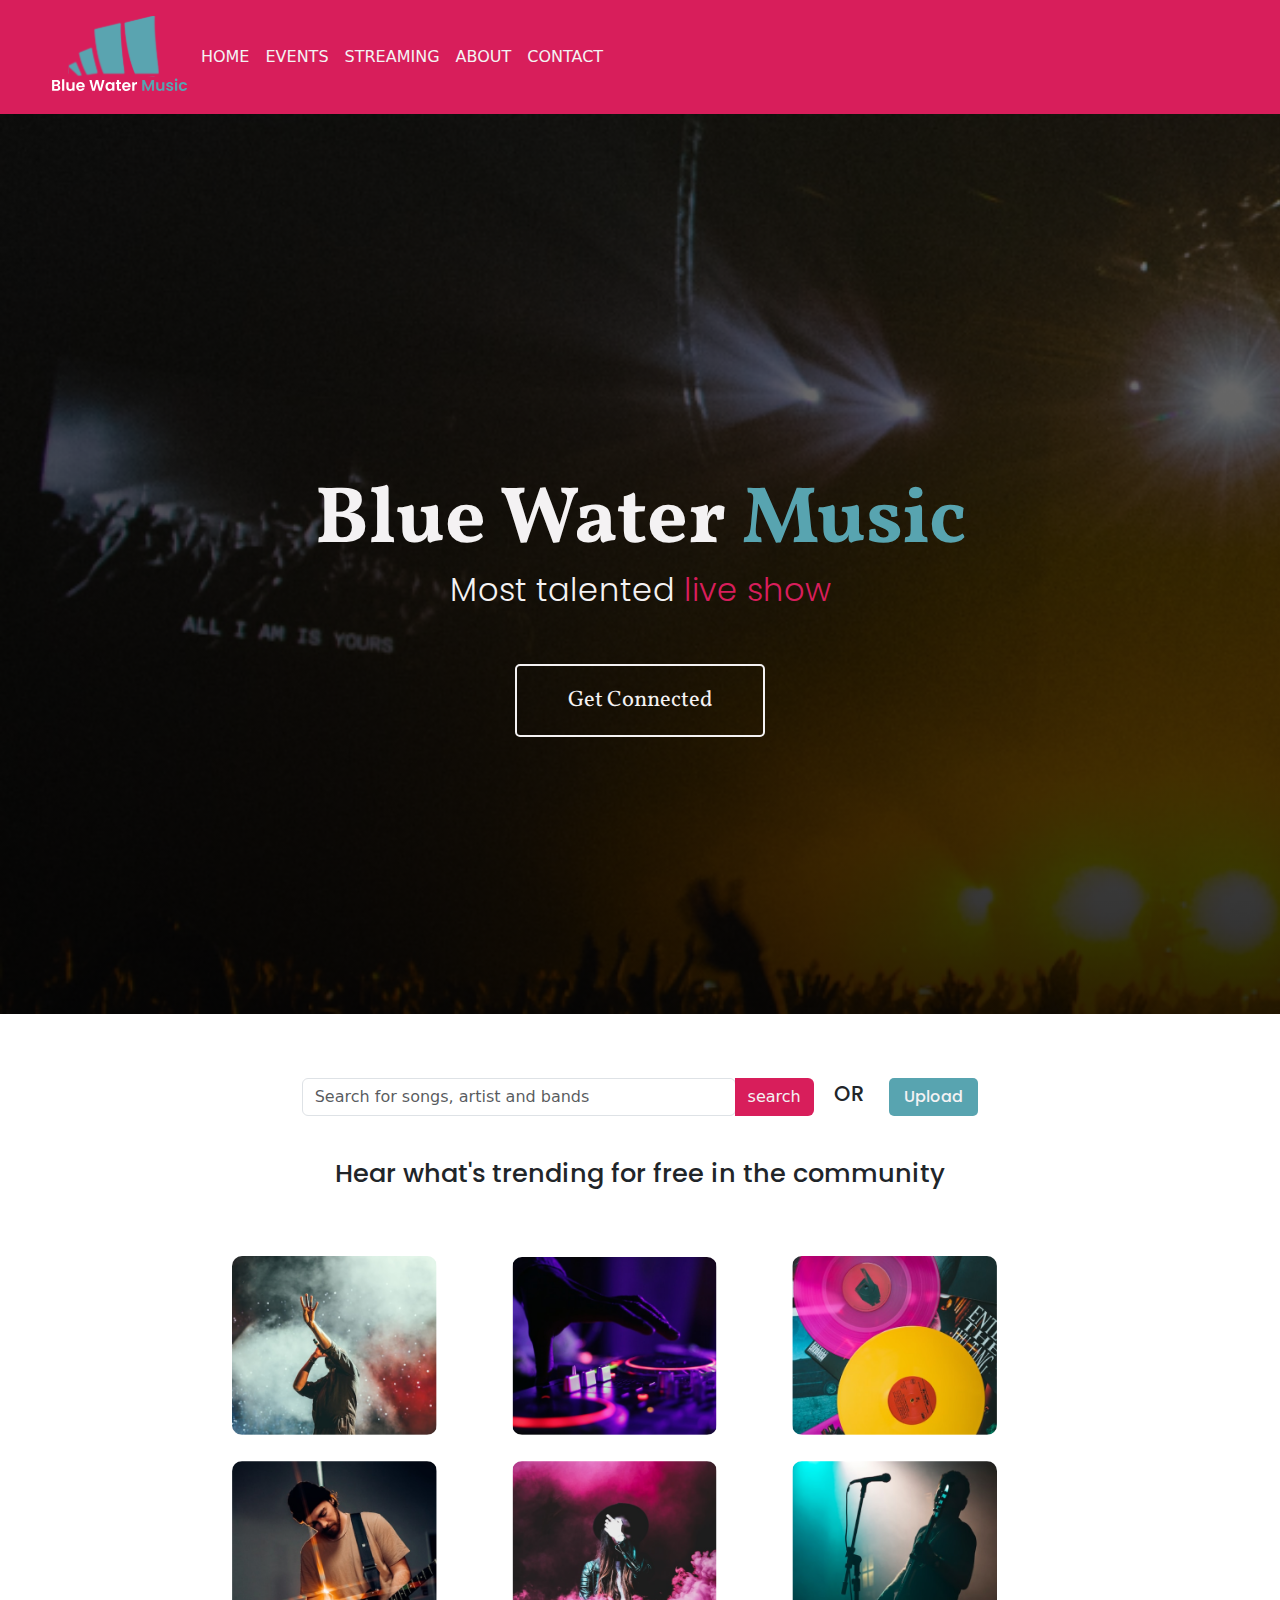
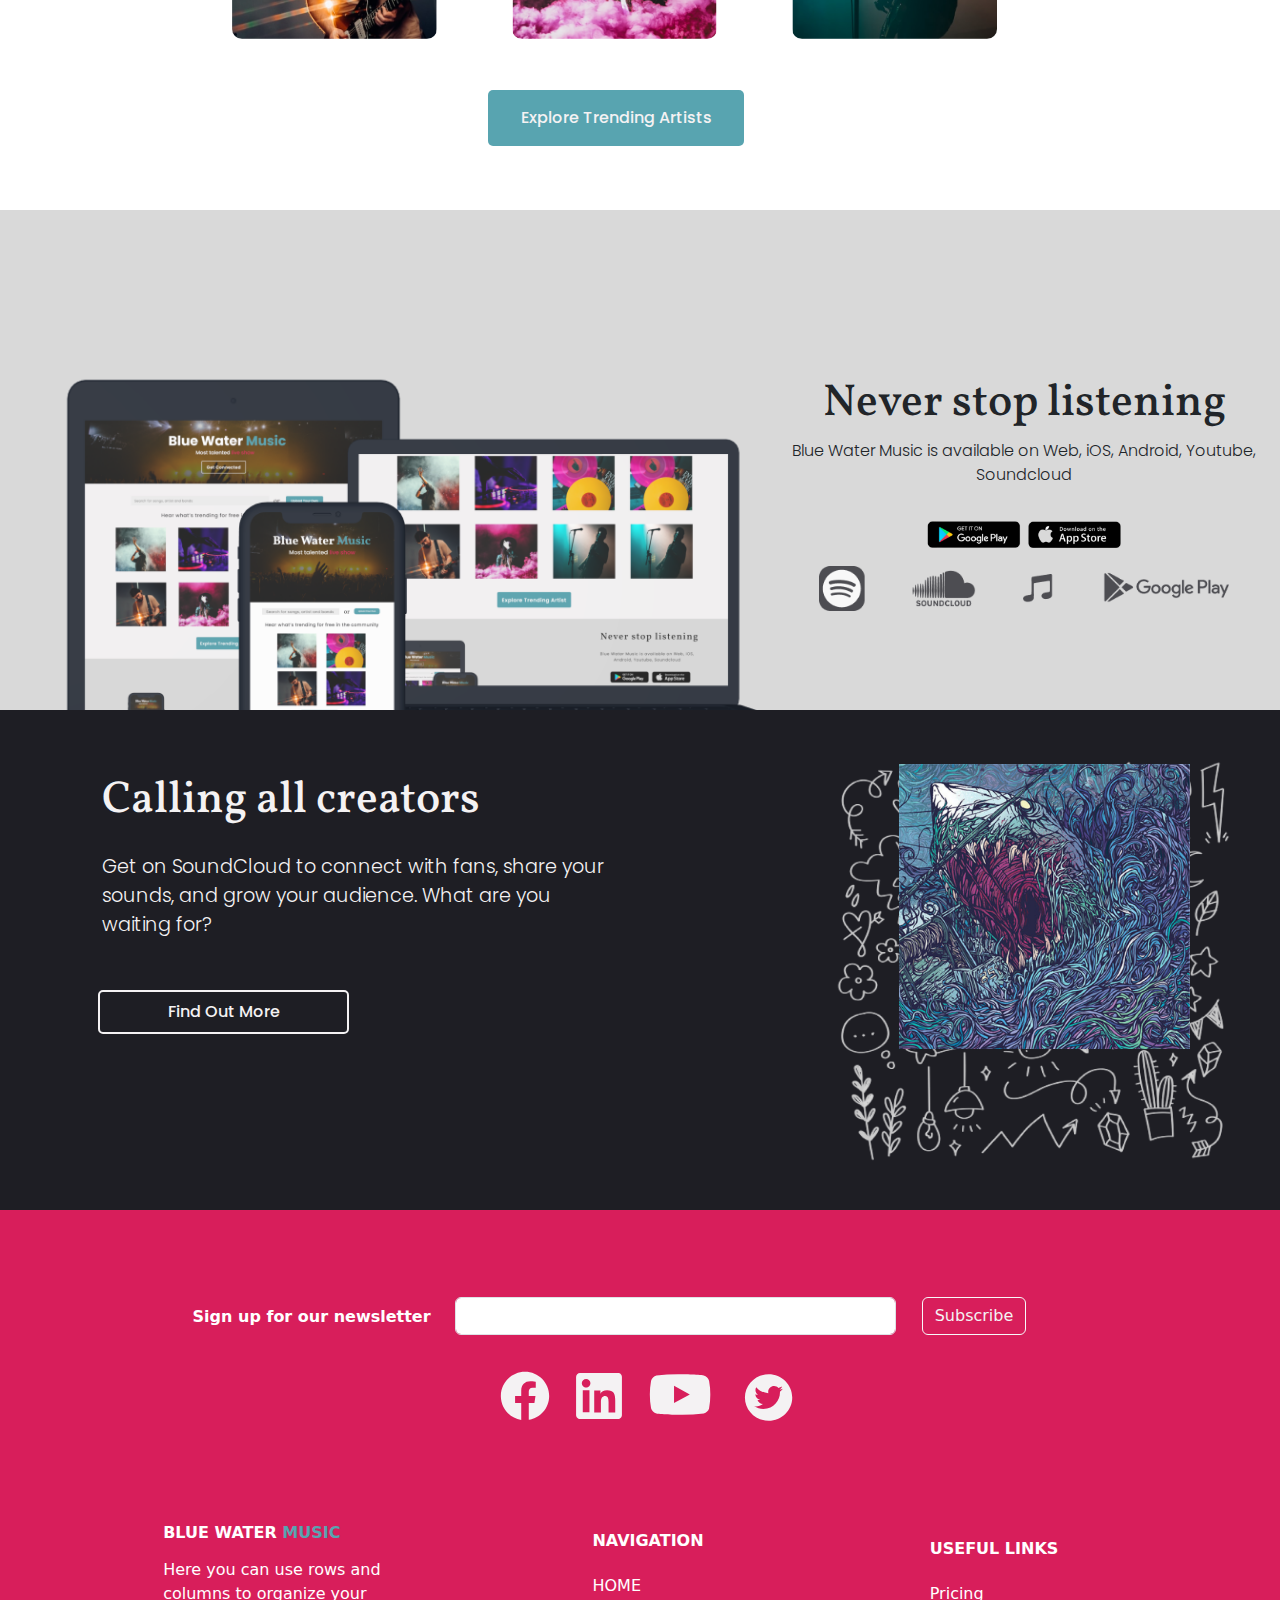
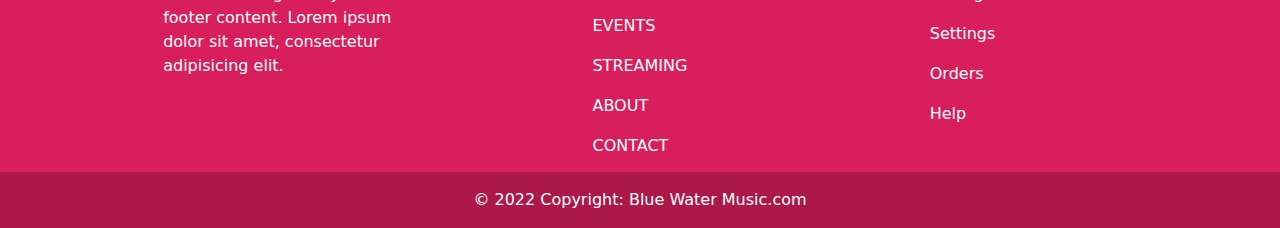
<file: index.html>
<!DOCTYPE html>
<html lang="en">
<head>
    <meta charset="UTF-8">
    <meta http-equiv="X-UA-Compatible" content="IE=edge">
    <meta name="viewport" content="width=device-width, initial-scale=1.0">
    <meta name="Description" content="Welcome to the Blue Water Music, we are an agency that helps artist/bands to be featured under our infamous brand.">
    <title>Blue Water Music</title>
    <link rel="icon" type="image/x-icon" href="/Images/logo-icon.svg">
    <!-- Music credited  
        <a href="https://pixabay.com/users/playsound-24686998/?utm_source=link-attribution&amp;utm_medium=referral&amp;utm_campaign=music&amp;utm_content=121294">Playsound</a> from <a href="https://pixabay.com//?utm_source=link-attribution&amp;utm_medium=referral&amp;utm_campaign=music&amp;utm_content=121294">Pixabay</a>
     -->


    <!-- Bootstrap CDN -->
        <link rel="stylesheet" href=" https://cdn.jsdelivr.net/npm/bootstrap@5.2.2/dist/css/bootstrap.min.css">  
        <script src="https://cdn.jsdelivr.net/npm/bootstrap@5.2.2/dist/js/bootstrap.bundle.min.js"></script>  

     <!-- Bootstrap Icons CDN -->
        <link rel="stylesheet" href="https://cdn.jsdelivr.net/npm/bootstrap-icons@1.9.1/font/bootstrap-icons.css">



    <!-- Google fonts -->
        <link rel="preconnect" href="https://fonts.googleapis.com"> 
        <link rel="preconnect" href="https://fonts.gstatic.com" crossorigin> 
        <link href="https://fonts.googleapis.com/css2?family=Poppins:ital,wght@0,200;0,300;0,500;0,600;1,700&display=swap" rel="stylesheet">

        <link rel="preconnect" href="https://fonts.googleapis.com"> 
        <link rel="preconnect" href="https://fonts.gstatic.com" crossorigin> 
        <link href="https://fonts.googleapis.com/css2?family=Vollkorn:wght@400;500;700&display=swap" rel="stylesheet">

    <!-- Style sheet for individual pages -->
        <link rel="stylesheet" href="css/home.css">

        <!-- Main stlye sheet (Nav, hero and footer) -->
        <link rel="stylesheet" href="css/style.css">
</head>
<body>

 <!-- Navbar -->

    <nav class="navbar navbar-expand-lg py-3">
        <div class="container">

          <div class="logo-contain">
            <a class="logo" href="index.html"><img src="images/logo-final.svg" alt="Blue Water Music Logo"></a>
          </div>
  
          <button
            class="navbar-toggler"
            type="button"
            data-bs-toggle="collapse"
            data-bs-target="#navmenu"
          >
            <span class="navbar-toggler-icon"></span>
          </button>
  
          <div class="collapse navbar-collapse" id="navmenu">
            <ul class="navbar-nav ms-auto">
              <li class="nav-item">
                <a href="index.html" class="nav-link">HOME</a>
              </li>
              <li class="nav-item">
                <a href="events.html" class="nav-link">EVENTS</a>
              </li>
              <li class="nav-item">
                <a href="stream.html" class="nav-link">STREAMING</a>
              </li>
              <li class="nav-item">
                <a href="about.html" class="nav-link">ABOUT</a>
              </li>
              <li class="nav-item">
                <a href="contact.html" class="nav-link">CONTACT</a>
              </li>
            </ul>
          </div>
        </div>
      </nav>

<!-- Hero section -->
      <section class="hero">
        <div class="hero-inner">
            <h1>Blue Water <span>Music</span></h1>
            <p>Most talented <span>live show</span></p>
                <a href="#" class="tour-btn">Get Connected</a>
        </div>
      </section>

 <!-- Search bar -->
      <div class="create">
        <div class="input-group">
            <input type="search" class="form-control rounded" placeholder="Search for songs, artist and bands" aria-label="Search">
            <button type="button" class="btn btn-outline">search</button>
          </div>

          <div>
            <p class="or">OR</p>
          </div>

          <button>Upload</button>
      </div>

      
        <div>
        <p class="sub"> Hear what's trending for free in the community </p>
      </div>

 <!-- example albums display -->

    <div class="grid-container">

        <img class="startOrStopImg" src="images/band1.png" alt="Play Button">
        <audio id="audio" src="media/dance-with-somebody.mp3">
        </audio>

        <img class="startOrStopImg" src="images/band2.png" alt="Play Button">
        <audio id="audio1" src="media/reaubeau.mp3">
        </audio>

        <img class="startOrStopImg" src="images/band3.png" alt="Play Button">
        <audio id="audio2" src="media/marshmello-alone.mp3">
        </audio>

        <img class="startOrStopImg" src="images/band4.png" alt="Play Button">
        <audio id="audio3" src="media/eden-xo.mp3">
        </audio>

        <img class="startOrStopImg" src="images/band5.png" alt="Play Button">
        <audio id="audio4" src="media/astrid.mp3">
        </audio>

        <img class="startOrStopImg" src="images/band6.png" alt="Play Button">
        <audio id="audio5" src="media/acdc.mp3">
        </audio>


        <button class="veiwMore">Explore Trending Artists</button>
        
    </div>
 <!-- Social Section -->

    <div class="block">

        <div class="right">
            <img src="images/mockups.png" alt="mock-up display">
            
        </div> 

     <div class="left">
        <h3>Never stop listening</h3>
        <p>Blue Water Music is available on Web, iOS, Android, Youtube, Soundcloud</p>

        <img src="images/button1.png" alt="google play and ios app store" class="download-btn">
        <img src="images/button2.png" alt="google play and ios app store" class="music-icons">

        
     </div>
     
    </div>

    <!--  Social section dark  -->

    <div class="block1">

       <div class="left1">
        <h3>Calling all creators</h3>
        <p>Get on SoundCloud to connect with fans, share your <br> sounds, and grow your audience. What are you <br>waiting for?</p>

        <button class="info-btn">Find Out More</button>
       </div>

     <div class="right1">

        <img src="images/hand-drawn-abstract-scribble-doodle_6997-18831.png" alt="hand drawen artwork" class="artwork">

        <img src="images/gallows-belly-of-shark1.png" alt="shark artwork" class="shark-art">

     </div>
     
    </div>

  <!-- Footer -->

<footer class="footer text-center text-white">
  <!-- Grid container -->
  <div class="container p-4 pb-0">
    <!-- Section: Form -->
  
      <form action="form">
        <!--Grid row-->
        <div class="row d-flex justify-content-center">
          <!--Grid column-->
          <div class="col-auto mt-4">
            <p class="pt-2">
              <strong>Sign up for our newsletter</strong>
            </p>
          </div>
          <!--Grid column-->

          <!--Grid column-->
          <div class="col-md-5 col-12 mt-4">
            <!-- Email input -->
            <div class="form-outline form-white mb-4">
              <input type="email" id="form5Example29" class="form-control">
            </div>
          </div>
          <!--Grid column-->

          <!--Grid column-->
          <div class="col-auto mt-4">
            <!-- Submit button -->
            <button type="submit" class="btn btn-outline-light mb-4">
              Subscribe
            </button>
          </div>
          <!--Grid column-->
        </div>
        <!--Grid row-->
      </form>
    
    <!-- Section: Form -->
  </div>
  <!-- Grid container -->

  <!-- social links -->
<div class="social-links">
  <img src="images/bxl_facebook-circle.svg" alt="facebook page">
  <img src="images/linkedin-box-fill.svg" alt="linkendin account">
  <img src="images/twitter-circle-filled.svg" alt="twiiter account">
  <img src="images/youtube-fill.svg" alt="youtbe account">
</div>

<!-- social links -->
   <!-- Section: Links  -->

<div class="container text-center text-md-start mt-5">
<!-- Grid row -->
<div class="row mt-3">
  <!-- Grid column -->
  <div class="col-md-3 col-lg-4 col-xl-3 mx-auto mb-4">
    <!-- Content -->
    <h6 class="text-uppercase fw-bold mb-3">
      Blue Water <span style="color: #58A4B0">Music</span>
    </h6>
    <p>
      Here you can use rows and columns to organize your footer content. Lorem ipsum
      dolor sit amet, consectetur adipisicing elit.
    </p>
  </div>
  <!-- Grid column -->

  <!-- Grid column -->
  <div class="col-md-2 col-lg-2 col-xl-2 mx-auto mt-2 pb-2">
    <!-- Links -->
    <h6 class="text-uppercase fw-bold mb-4">
      Navigation
    </h6>
    <p>
      <a href="index.html" class="text-reset text-decoration-none">HOME</a>
    </p>
    <p>
      <a href="events.html" class="text-reset text-decoration-none">EVENTS</a>
    </p>
    <p>
      <a href="stream.html" class="text-reset text-decoration-none">STREAMING</a>
    </p>
    <p>
      <a href="about.html" class="text-reset text-decoration-none">ABOUT</a>
    </p>
    <p>
      <a href="contact.html" class="text-reset text-decoration-none">CONTACT</a>
    </p>
  </div>
  <!-- Grid column -->

  <!-- Grid column -->
  <div class="col-md-3 col-lg-2 col-xl-2 mx-auto mt-2 pt-2 mb-5">
    <!-- Links -->
    <h6 class="text-uppercase fw-bold mb-4">
      Useful links
    </h6>
    <p>
      <a href="#!" class="text-reset text-decoration-none">Pricing</a>
    </p>
    <p>
      <a href="#!" class="text-reset text-decoration-none">Settings</a>
    </p>
    <p>
      <a href="#!" class="text-reset text-decoration-none">Orders</a>
    </p>
    <p>
      <a href="#!" class="text-reset text-decoration-none">Help</a>
    </p>
  </div>
  <!-- Grid column -->

</div>
<!-- Grid row -->
</div>
<!-- Section: Links  -->

  <!-- Copyright -->
  <div class="text-center p-3" style="background-color: rgba(0, 0, 0, 0.2);">
    © 2022 Copyright:
    <a class="text-white" href=" ">Blue Water Music.com</a>
  </div>
  <!-- Copyright -->
</footer>
  
    
 <script src= "script.js"></script>
</body>
</html>
</file>
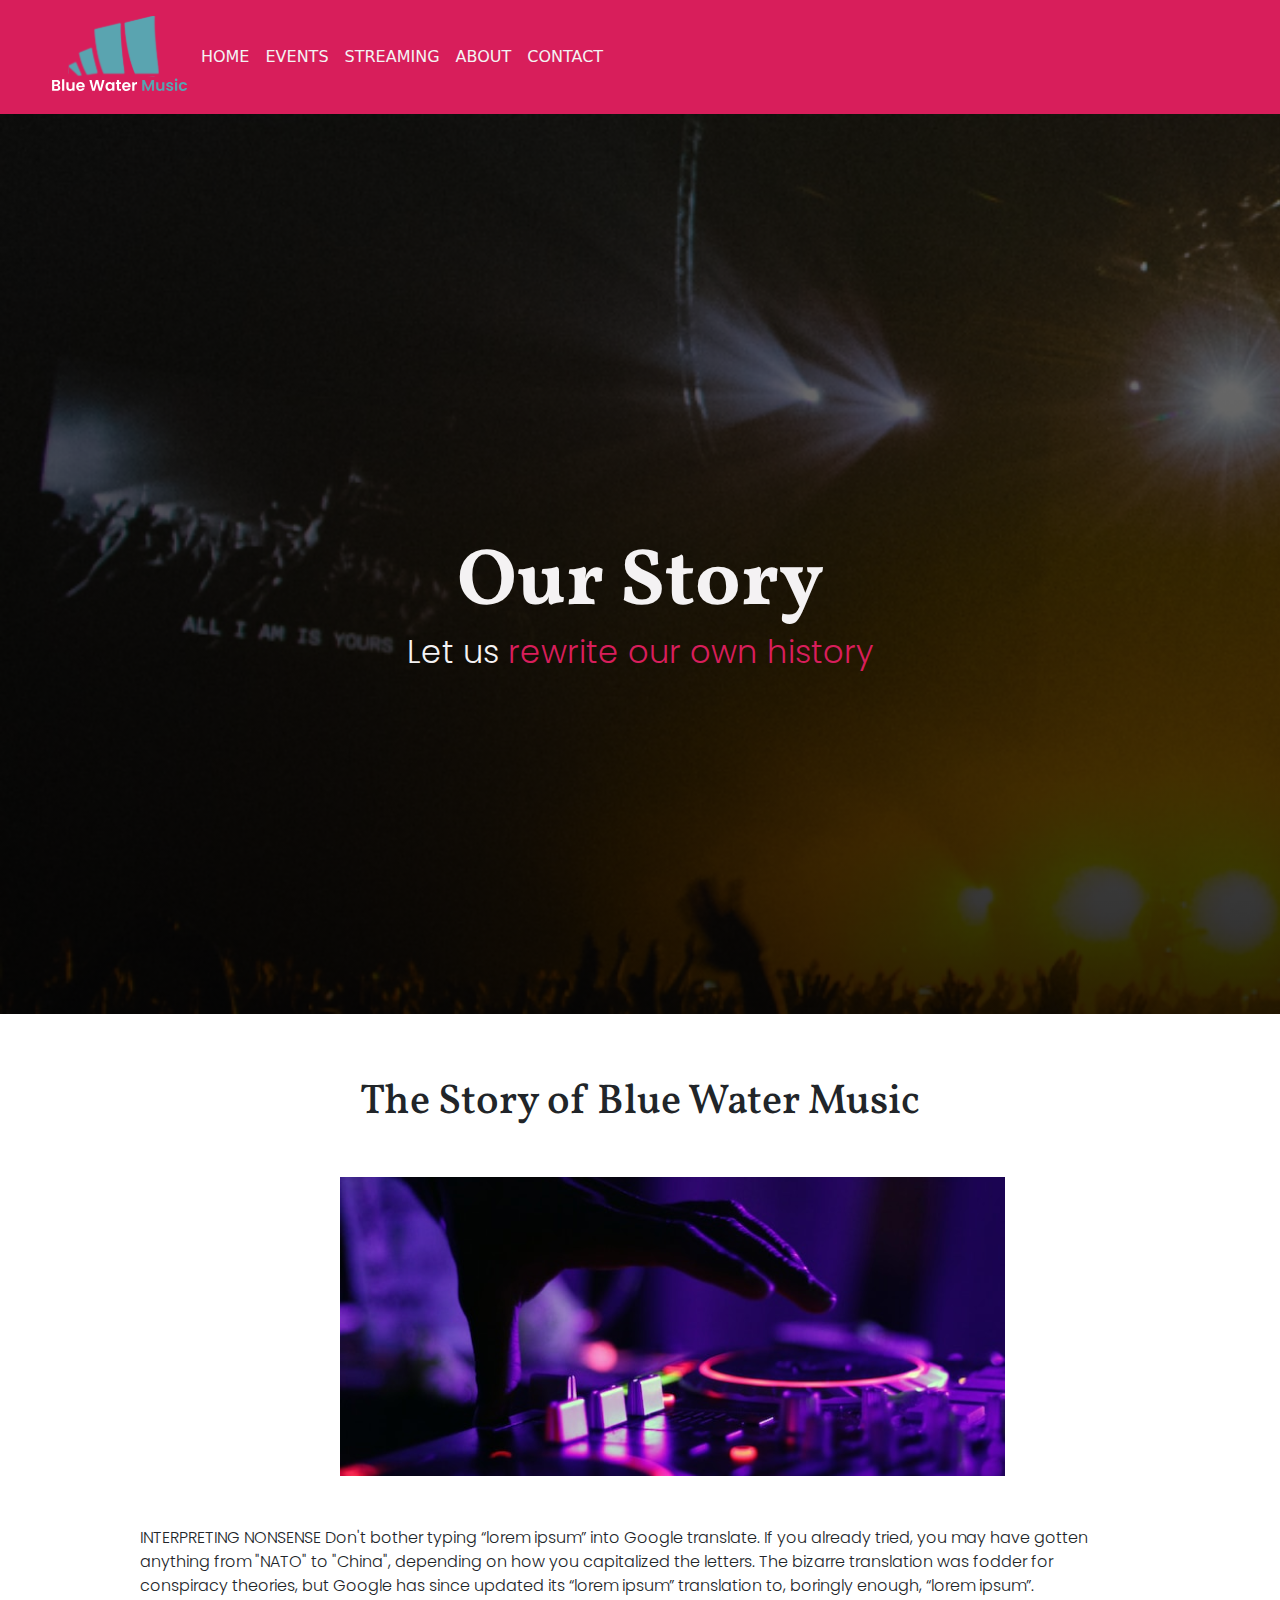
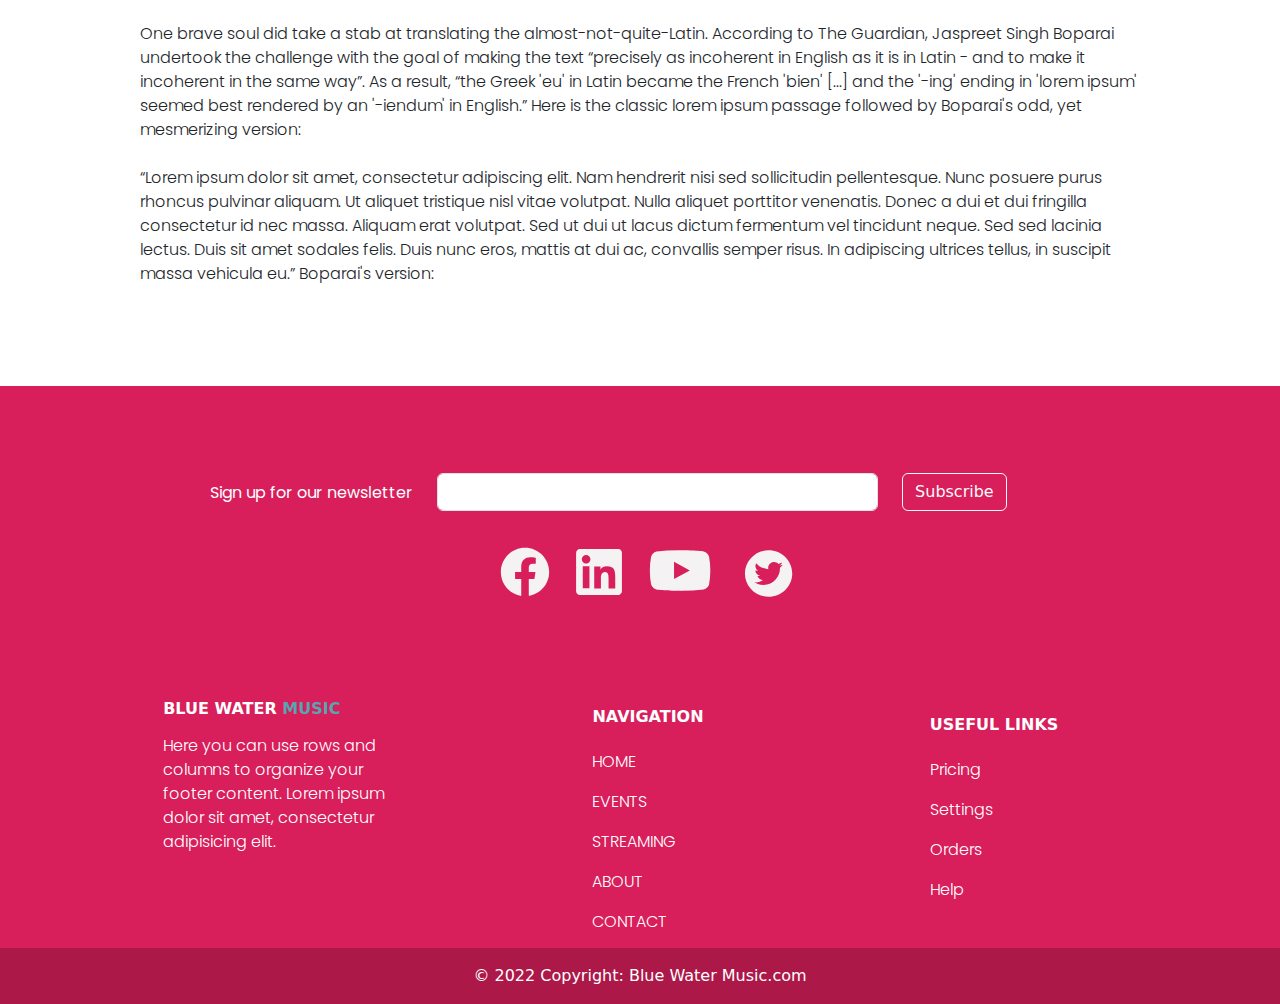
<file: about.html>
<!DOCTYPE html>
<html lang="en">
<head>
    <meta charset="UTF-8">
    <meta http-equiv="X-UA-Compatible" content="IE=edge">
    <meta name="viewport" content="width=device-width, initial-scale=1.0">
    <meta name="Description" content="Blue Water Music is all about revoultionary music that supports artist/bands. We started with a group of college of 5 enthustatic students in 2015 and now grown the company to 50, on top of that we have been awarded top agency in the UK 2020.">
    <title>Blue Water Music</title>
    <link rel="icon" type="image/x-icon" href="images/logo-icon.svg">
    <!-- Music credited  
        <a href="https://pixabay.com/users/playsound-24686998/?utm_source=link-attribution&amp;utm_medium=referral&amp;utm_campaign=music&amp;utm_content=121294">Playsound</a> from <a href="https://pixabay.com//?utm_source=link-attribution&amp;utm_medium=referral&amp;utm_campaign=music&amp;utm_content=121294">Pixabay</a>
     -->


    <!-- Bootstrap CDN -->
        <link rel="stylesheet" href=" https://cdn.jsdelivr.net/npm/bootstrap@5.2.2/dist/css/bootstrap.min.css">  
        <script src="https://cdn.jsdelivr.net/npm/bootstrap@5.2.2/dist/js/bootstrap.bundle.min.js"></script>  

     <!-- Bootstrap Icons CDN -->
        <link rel="stylesheet" href="https://cdn.jsdelivr.net/npm/bootstrap-icons@1.9.1/font/bootstrap-icons.css">



    <!-- Google fonts -->
        <link rel="preconnect" href="https://fonts.googleapis.com"> 
        <link rel="preconnect" href="https://fonts.gstatic.com" crossorigin> 
        <link href="https://fonts.googleapis.com/css2?family=Poppins:ital,wght@0,200;0,300;0,500;0,600;1,700&display=swap" rel="stylesheet">

        <link rel="preconnect" href="https://fonts.googleapis.com"> 
        <link rel="preconnect" href="https://fonts.gstatic.com" crossorigin> 
        <link href="https://fonts.googleapis.com/css2?family=Vollkorn:wght@400;500;700&display=swap" rel="stylesheet">

    <!-- Style sheet for individual pages -->
        <link rel="stylesheet" href="css/about.css">

        <!-- Main stlye sheet (Nav, hero and footer) -->
        <link rel="stylesheet" href="css/style.css">
</head>
<body>

 <!-- Navbar -->

    <nav class="navbar navbar-expand-lg py-3">
        <div class="container">

          <div class="logo-contain">
            <a class="logo" href="index.html"><img src="images/logo-final.svg" alt="Blue Water Music Logo"></a>
          </div>
  
          <button
            class="navbar-toggler"
            type="button"
            data-bs-toggle="collapse"
            data-bs-target="#navmenu"
          >
            <span class="navbar-toggler-icon"></span>
          </button>
  
          <div class="collapse navbar-collapse" id="navmenu">
            <ul class="navbar-nav ms-auto">
              <li class="nav-item">
                <a href="index.html" class="nav-link">HOME</a>
              </li>
              <li class="nav-item">
                <a href="events.html" class="nav-link">EVENTS</a>
              </li>
              <li class="nav-item">
                <a href="stream.html" class="nav-link">STREAMING</a>
              </li>
              <li class="nav-item">
                <a href="about.html" class="nav-link">ABOUT</a>
              </li>
              <li class="nav-item">
                <a href="contact.html" class="nav-link">CONTACT</a>
              </li>
            </ul>
          </div>
        </div>
      </nav>


     <!-- Hero section -->
      <section class="hero">
        <div class="hero-inner">
            <h1>Our Story</h1>
            <p>Let us<span> rewrite our own history</span></p>
        </div>
      </section>

    <div class="container-fluid">
        <h2>The Story of Blue Water Music</h2>

        <img src="images/about-image.png" class="img-fluid" alt="" >

        <div class="wrapper">
        <p>
            INTERPRETING NONSENSE
            Don't bother typing “lorem ipsum” into Google translate. If you already tried, you may have gotten anything from "NATO" to "China", 
            depending on how you capitalized the letters. The bizarre translation was fodder for conspiracy theories, but Google has since updated its “lorem ipsum” translation to, boringly enough, “lorem ipsum”.
            <br><br>
            One brave soul did take a stab at translating the almost-not-quite-Latin. According to The Guardian, Jaspreet Singh Boparai undertook the challenge with the goal of making the text “precisely as incoherent in English as it is in Latin - 
            and to make it incoherent in the same way”. As a result, “the Greek 'eu' in Latin became the French 'bien' [...] and the '-ing' ending in 'lorem ipsum' seemed best rendered by an '-iendum' in English.”
            Here is the classic lorem ipsum passage followed by Boparai's odd, yet mesmerizing version:
            <br><br>
            “Lorem ipsum dolor sit amet, consectetur adipiscing elit. Nam hendrerit nisi sed sollicitudin pellentesque. Nunc posuere purus rhoncus pulvinar aliquam. Ut aliquet tristique nisl vitae volutpat. Nulla aliquet porttitor venenatis. 
            Donec a dui et dui fringilla consectetur id nec massa. Aliquam erat volutpat. Sed ut dui ut lacus dictum fermentum vel tincidunt neque. Sed sed lacinia lectus. Duis sit amet sodales felis. Duis nunc eros, mattis at dui ac, convallis semper risus. In adipiscing ultrices tellus, in suscipit massa vehicula eu.”
            Boparai's version:
        </p>
      </div>
    </div>

   <!-- Footer -->

<footer class="footer text-center text-white">
  <!-- Grid container -->
  <div class="container p-4 pb-0">
    <!-- Section: Form -->
  
      <form action="form">
        <!--Grid row-->
        <div class="row d-flex justify-content-center">
          <!--Grid column-->
          <div class="col-auto mt-4">
            <p class="pt-2">
              <strong>Sign up for our newsletter</strong>
            </p>
          </div>
          <!--Grid column-->

          <!--Grid column-->
          <div class="col-md-5 col-12 mt-4">
            <!-- Email input -->
            <div class="form-outline form-white mb-4">
              <input type="email" id="form5Example29" class="form-control">
            </div>
          </div>
          <!--Grid column-->

          <!--Grid column-->
          <div class="col-auto mt-4">
            <!-- Submit button -->
            <button type="submit" class="btn btn-outline-light mb-4">
              Subscribe
            </button>
          </div>
          <!--Grid column-->
        </div>
        <!--Grid row-->
      </form>
    
    <!-- Section: Form -->
  </div>
  <!-- Grid container -->

   <!-- social links -->
<div class="social-links">
  <img src="images/bxl_facebook-circle.svg" alt="facebook page">
  <img src="images/linkedin-box-fill.svg" alt="linkendin account">
  <img src="images/twitter-circle-filled.svg" alt="twiiter account">
  <img src="images/youtube-fill.svg" alt="youtbe account">
</div>

<!-- social links -->

   <!-- Section: Links  -->

<div class="container text-center text-md-start mt-5">
<!-- Grid row -->
<div class="row mt-3">
  <!-- Grid column -->
  <div class="col-md-3 col-lg-4 col-xl-3 mx-auto mb-4">
    <!-- Content -->
    <h6 class="text-uppercase fw-bold mb-3">
      Blue Water <span style="color: #58A4B0">Music</span>
    </h6>
    <p>
      Here you can use rows and columns to organize your footer content. Lorem ipsum
      dolor sit amet, consectetur adipisicing elit.
    </p>
  </div>
  <!-- Grid column -->

  <!-- Grid column -->
  <div class="col-md-2 col-lg-2 col-xl-2 mx-auto mt-2 pb-2">
    <!-- Links -->
    <h6 class="text-uppercase fw-bold mb-4">
      Navigation
    </h6>
    <p>
      <a href="index.html" class="text-reset text-decoration-none">HOME</a>
    </p>
    <p>
      <a href="events.html" class="text-reset text-decoration-none">EVENTS</a>
    </p>
    <p>
      <a href="stream.html" class="text-reset text-decoration-none">STREAMING</a>
    </p>
    <p>
      <a href="about.html" class="text-reset text-decoration-none">ABOUT</a>
    </p>
    <p>
      <a href="contact.html" class="text-reset text-decoration-none">CONTACT</a>
    </p>
  </div>
  <!-- Grid column -->

  <!-- Grid column -->
  <div class="col-md-3 col-lg-2 col-xl-2 mx-auto mt-2 pt-2 mb-5">
    <!-- Links -->
    <h6 class="text-uppercase fw-bold mb-4">
      Useful links
    </h6>
    <p>
      <a href="#!" class="text-reset text-decoration-none">Pricing</a>
    </p>
    <p>
      <a href="#!" class="text-reset text-decoration-none">Settings</a>
    </p>
    <p>
      <a href="#!" class="text-reset text-decoration-none">Orders</a>
    </p>
    <p>
      <a href="#!" class="text-reset text-decoration-none">Help</a>
    </p>
  </div>
  <!-- Grid column -->

</div>
<!-- Grid row -->
</div>
<!-- Section: Links  -->

  <!-- Copyright -->
  <div class="text-center p-3" style="background-color: rgba(0, 0, 0, 0.2);">
    © 2022 Copyright:
    <a class="text-white" href=" ">Blue Water Music.com</a>
  </div>
  <!-- Copyright -->
</footer>
    



    </body>
</html>
</file>
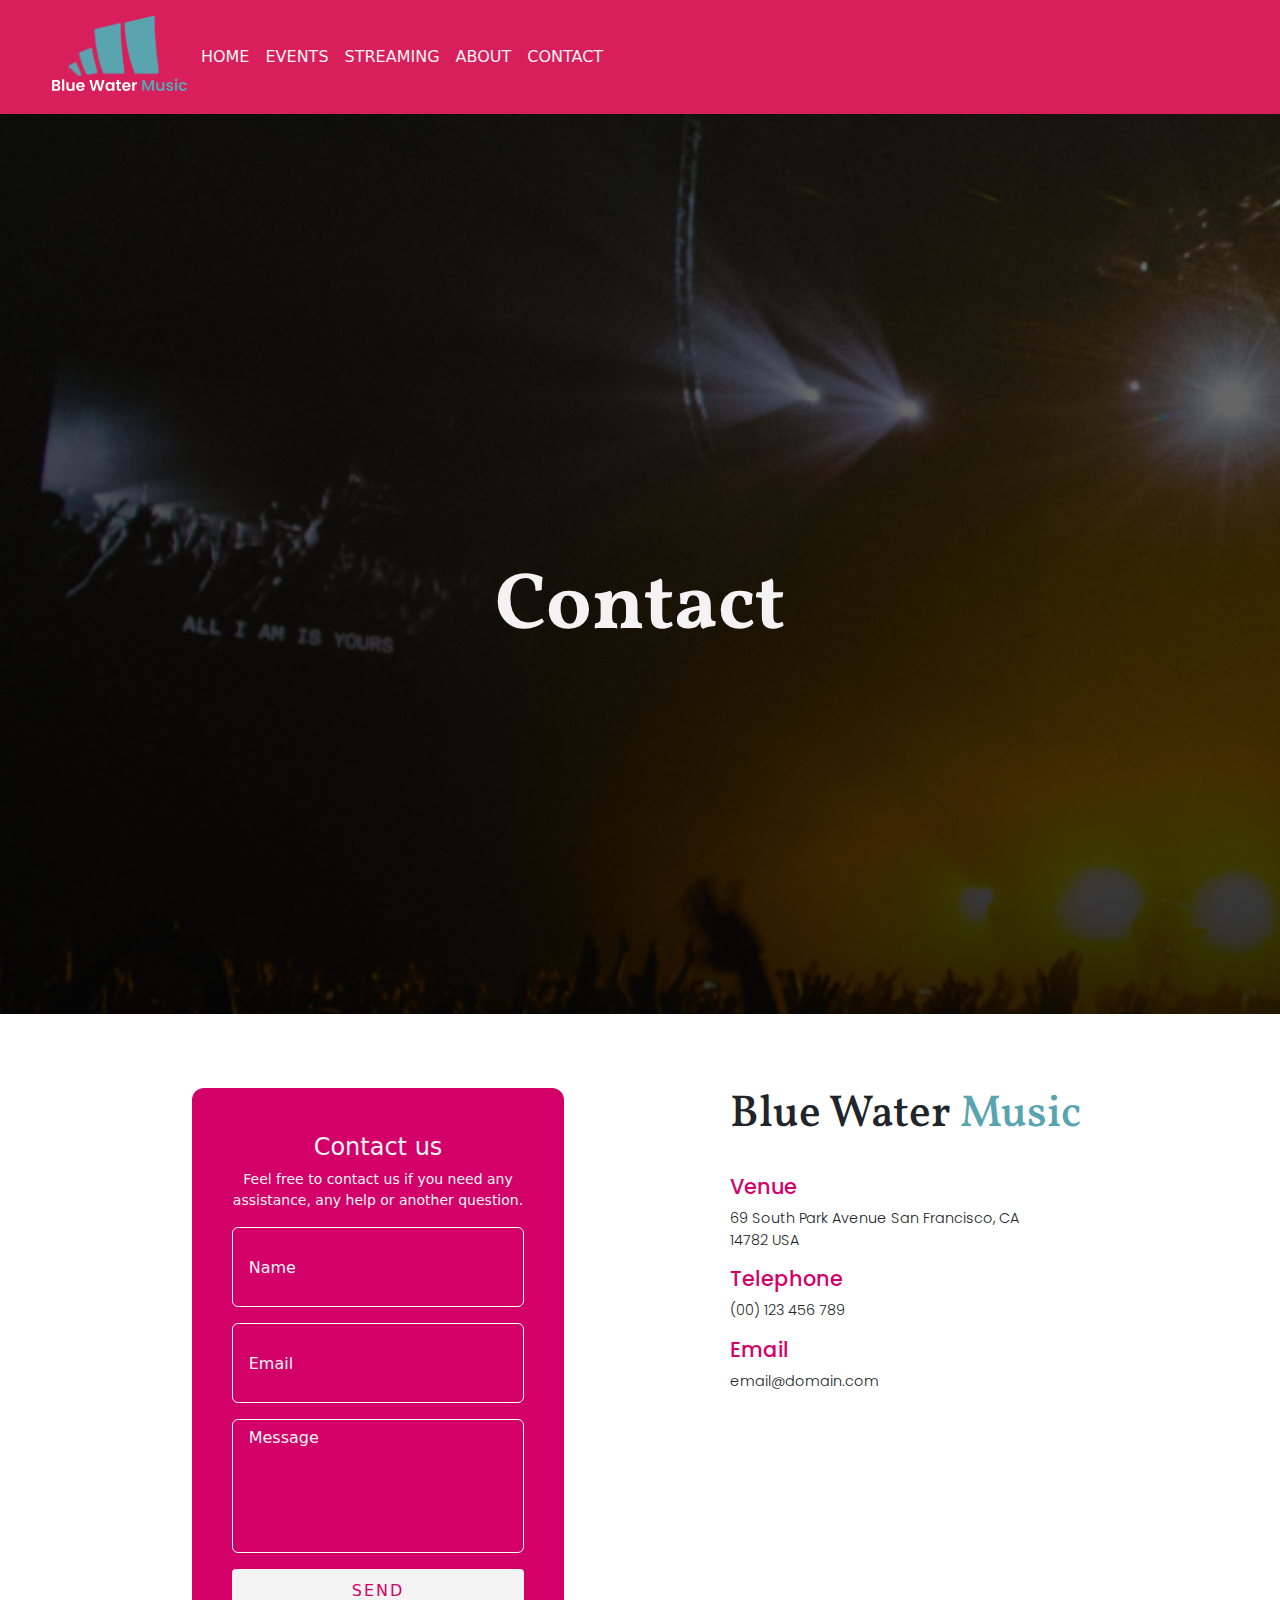
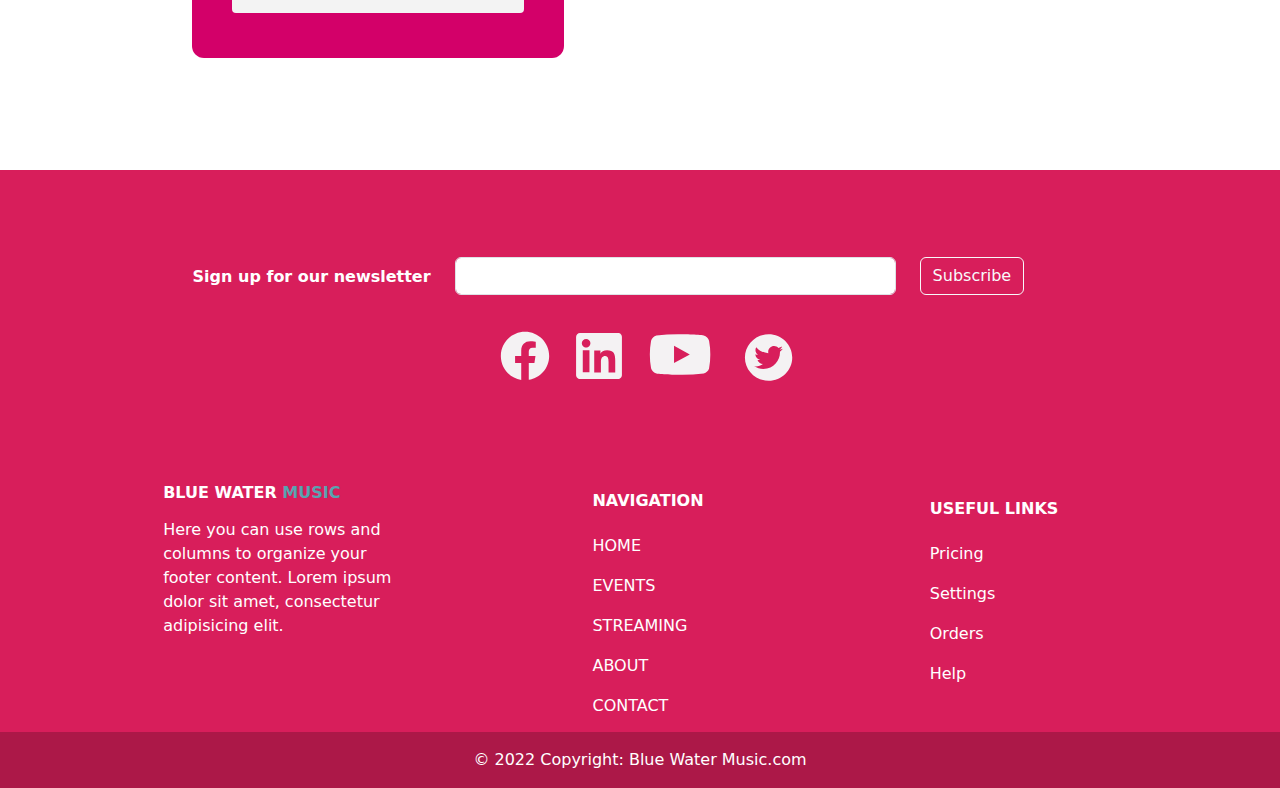
<file: contact.html>
<!DOCTYPE html>
<html lang="en">
<head>
    <meta charset="UTF-8">
    <meta http-equiv="X-UA-Compatible" content="IE=edge">
    <meta name="viewport" content="width=device-width, initial-scale=1.0">
    <meta name="Description" content="Contact with any enquieres for venues, talent and general questions. the team will get back to within 24 hours with your enquiry">
    <title>Blue Water Music</title>
    <link rel="icon" type="image/x-icon" href="images/logo-icon.svg">
    <!-- Music credited  
        <a href="https://pixabay.com/users/playsound-24686998/?utm_source=link-attribution&amp;utm_medium=referral&amp;utm_campaign=music&amp;utm_content=121294">Playsound</a> from <a href="https://pixabay.com//?utm_source=link-attribution&amp;utm_medium=referral&amp;utm_campaign=music&amp;utm_content=121294">Pixabay</a>
     -->


    <!-- Bootstrap CDN -->
        <link rel="stylesheet" href=" https://cdn.jsdelivr.net/npm/bootstrap@5.2.2/dist/css/bootstrap.min.css">  
        <script src="https://cdn.jsdelivr.net/npm/bootstrap@5.2.2/dist/js/bootstrap.bundle.min.js"></script>  

     <!-- Bootstrap Icons CDN -->
        <link rel="stylesheet" href="https://cdn.jsdelivr.net/npm/bootstrap-icons@1.9.1/font/bootstrap-icons.css">



    <!-- Google fonts -->
        <link rel="preconnect" href="https://fonts.googleapis.com"> 
        <link rel="preconnect" href="https://fonts.gstatic.com" crossorigin> 
        <link href="https://fonts.googleapis.com/css2?family=Poppins:ital,wght@0,200;0,300;0,500;0,600;1,700&display=swap" rel="stylesheet">

        <link rel="preconnect" href="https://fonts.googleapis.com"> 
        <link rel="preconnect" href="https://fonts.gstatic.com" crossorigin> 
        <link href="https://fonts.googleapis.com/css2?family=Vollkorn:wght@400;500;700&display=swap" rel="stylesheet">

    <!-- Style sheet for individual pages -->
        <link rel="stylesheet" href="css/contact.css">

        <!-- Main stlye sheet (Nav, hero and footer) -->
        <link rel="stylesheet" href="css/style.css">
</head>
<body>

 <!-- Navbar -->

    <nav class="navbar navbar-expand-lg py-3">
        <div class="container">

          <div class="logo-contain">
            <a class="logo" href="index.html"><img src="images/logo-final.svg" alt="Blue Water Music Logo"></a>
          </div>
  
          <button
            class="navbar-toggler"
            type="button"
            data-bs-toggle="collapse"
            data-bs-target="#navmenu"
          >
            <span class="navbar-toggler-icon"></span>
          </button>
  
          <div class="collapse navbar-collapse" id="navmenu">
            <ul class="navbar-nav ms-auto">
              <li class="nav-item">
                <a href="index.html" class="nav-link">HOME</a>
              </li>
              <li class="nav-item">
                <a href="events.html" class="nav-link">EVENTS</a>
              </li>
              <li class="nav-item">
                <a href="stream.html" class="nav-link">STREAMING</a>
              </li>
              <li class="nav-item">
                <a href="about.html" class="nav-link">ABOUT</a>
              </li>
              <li class="nav-item">
                <a href="contact.html" class="nav-link">CONTACT</a>
              </li>
            </ul>
          </div>
        </div>
      </nav>


     <!-- Hero section -->
      <section class="hero">
        <div class="hero-inner">
            <h1>Contact</h1>
        </div>
      </section>

      <!-- Contact Form -->
      <div class="container-layout">
        <div class="row">
          <div class="col-lg-2">
            <div class="contact-form-wrapper d-flex justify-content-center">
                <form action="#" class="contact-form">
                  <h5 class="title">Contact us</h5>
                  <p class="description">Feel free to contact us if you need any assistance, any help or another question.
                  </p>
                  <div>
                    <input type="text" class="form-control rounded border-white mb-3 form-input" id="name" placeholder="Name" required>
                  </div>
                  <div>
                    <input type="email" class="form-control rounded border-white mb-3 form-input" placeholder="Email" required>
                  </div>
                  <div>
                    <textarea id="message" class="form-control rounded border-white mb-3 form-text-area" rows="5" cols="30" placeholder="Message" required></textarea>
                  </div>
                  <div class="submit-button-wrapper">
                    <input type="submit" value="Send">
                  </div>
                </form>
              </div>
            </div>
          </div>
          <div class="col-lg">
            <h2>Blue Water <span>Music</span></h2>

            <div class="information">
                <h4>Venue</h4>
                <p>69 South Park Avenue San Francisco, CA 
                    <br> 14782 USA
                </p>
            </div>

            <div class="information">
                <h4>Telephone</h4>
                <p>(00) 123 456 789</p>
            </div>

            <div class="information">
                <h4>Email</h4>
                <p>email@domain.com</p>
            </div>

            <iframe src="https://www.google.com/maps/embed?pb=!1m18!1m12!1m3!1d3153.368421820446!2d-122.39582714940305!3d37.78140481945226!2m3!1f0!2f0!3f0!3m2!1i1024!2i768!4f13.1!3m3!1m2!1s0x80858078ed868b3b%3A0x53faf62bdfd9bdcc!2s69%20S%20Park%20St%2C%20San%20Francisco%2C%20CA%2094107%2C%20USA!5e0!3m2!1sen!2suk!4v1667482935384!5m2!1sen!2suk" 
            style="border:0;" allowfullscreen="" loading="lazy" referrerpolicy="no-referrer-when-downgrade"></iframe>
        </div>
      </div>

      

 <!-- Footer -->

 <footer class="footer text-center text-white">
  <!-- Grid container -->
  <div class="container p-4 pb-0">
    <!-- Section: Form -->
  
      <form action="form">
        <!--Grid row-->
        <div class="row d-flex justify-content-center">
          <!--Grid column-->
          <div class="col-auto mt-4">
            <p class="pt-2">
              <strong>Sign up for our newsletter</strong>
            </p>
          </div>
          <!--Grid column-->

          <!--Grid column-->
          <div class="col-md-5 col-12 mt-4">
            <!-- Email input -->
            <div class="form-outline form-white mb-4">
              <input type="email" id="form5Example29" class="form-control">
            </div>
          </div>
          <!--Grid column-->

          <!--Grid column-->
          <div class="col-auto mt-4">
            <!-- Submit button -->
            <button type="submit" class="btn btn-outline-light mb-4">
              Subscribe
            </button>
          </div>
          <!--Grid column-->
        </div>
        <!--Grid row-->
      </form>
    
    <!-- Section: Form -->
  </div>
  <!-- Grid container -->

 <!-- social links -->
 <div class="social-links">
  <img src="images/bxl_facebook-circle.svg" alt="facebook page">
  <img src="images/linkedin-box-fill.svg" alt="linkendin account">
  <img src="images/twitter-circle-filled.svg" alt="twiiter account">
  <img src="images/youtube-fill.svg" alt="youtbe account">
</div>

<!-- social links -->
   <!-- Section: Links  -->

<div class="container text-center text-md-start mt-5">
<!-- Grid row -->
<div class="row mt-3">
  <!-- Grid column -->
  <div class="col-md-3 col-lg-4 col-xl-3 mx-auto mb-4">
    <!-- Content -->
    <h6 class="text-uppercase fw-bold mb-3">
      Blue Water <span style="color: #58A4B0">Music</span>
    </h6>
    <p>
      Here you can use rows and columns to organize your footer content. Lorem ipsum
      dolor sit amet, consectetur adipisicing elit.
    </p>
  </div>
  <!-- Grid column -->

  <!-- Grid column -->
  <div class="col-md-2 col-lg-2 col-xl-2 mx-auto mt-2 pb-2">
    <!-- Links -->
    <h6 class="text-uppercase fw-bold mb-4">
      Navigation
    </h6>
    <p>
      <a href="index.html" class="text-reset text-decoration-none">HOME</a>
    </p>
    <p>
      <a href="events.html" class="text-reset text-decoration-none">EVENTS</a>
    </p>
    <p>
      <a href="stream.html" class="text-reset text-decoration-none">STREAMING</a>
    </p>
    <p>
      <a href="about.html" class="text-reset text-decoration-none">ABOUT</a>
    </p>
    <p>
      <a href="contact.html" class="text-reset text-decoration-none">CONTACT</a>
    </p>
  </div>
  <!-- Grid column -->

  <!-- Grid column -->
  <div class="col-md-3 col-lg-2 col-xl-2 mx-auto mt-2 pt-2 mb-5">
    <!-- Links -->
    <h6 class="text-uppercase fw-bold mb-4">
      Useful links
    </h6>
    <p>
      <a href="#!" class="text-reset text-decoration-none">Pricing</a>
    </p>
    <p>
      <a href="#!" class="text-reset text-decoration-none">Settings</a>
    </p>
    <p>
      <a href="#!" class="text-reset text-decoration-none">Orders</a>
    </p>
    <p>
      <a href="#!" class="text-reset text-decoration-none">Help</a>
    </p>
  </div>
  <!-- Grid column -->

</div>
<!-- Grid row -->
</div>
<!-- Section: Links  -->

  <!-- Copyright -->
  <div class="text-center p-3" style="background-color: rgba(0, 0, 0, 0.2);">
    © 2022 Copyright:
    <a class="text-white" href=" ">Blue Water Music.com</a>
  </div>
  <!-- Copyright -->
</footer>
      


</body>
</html>
</file>
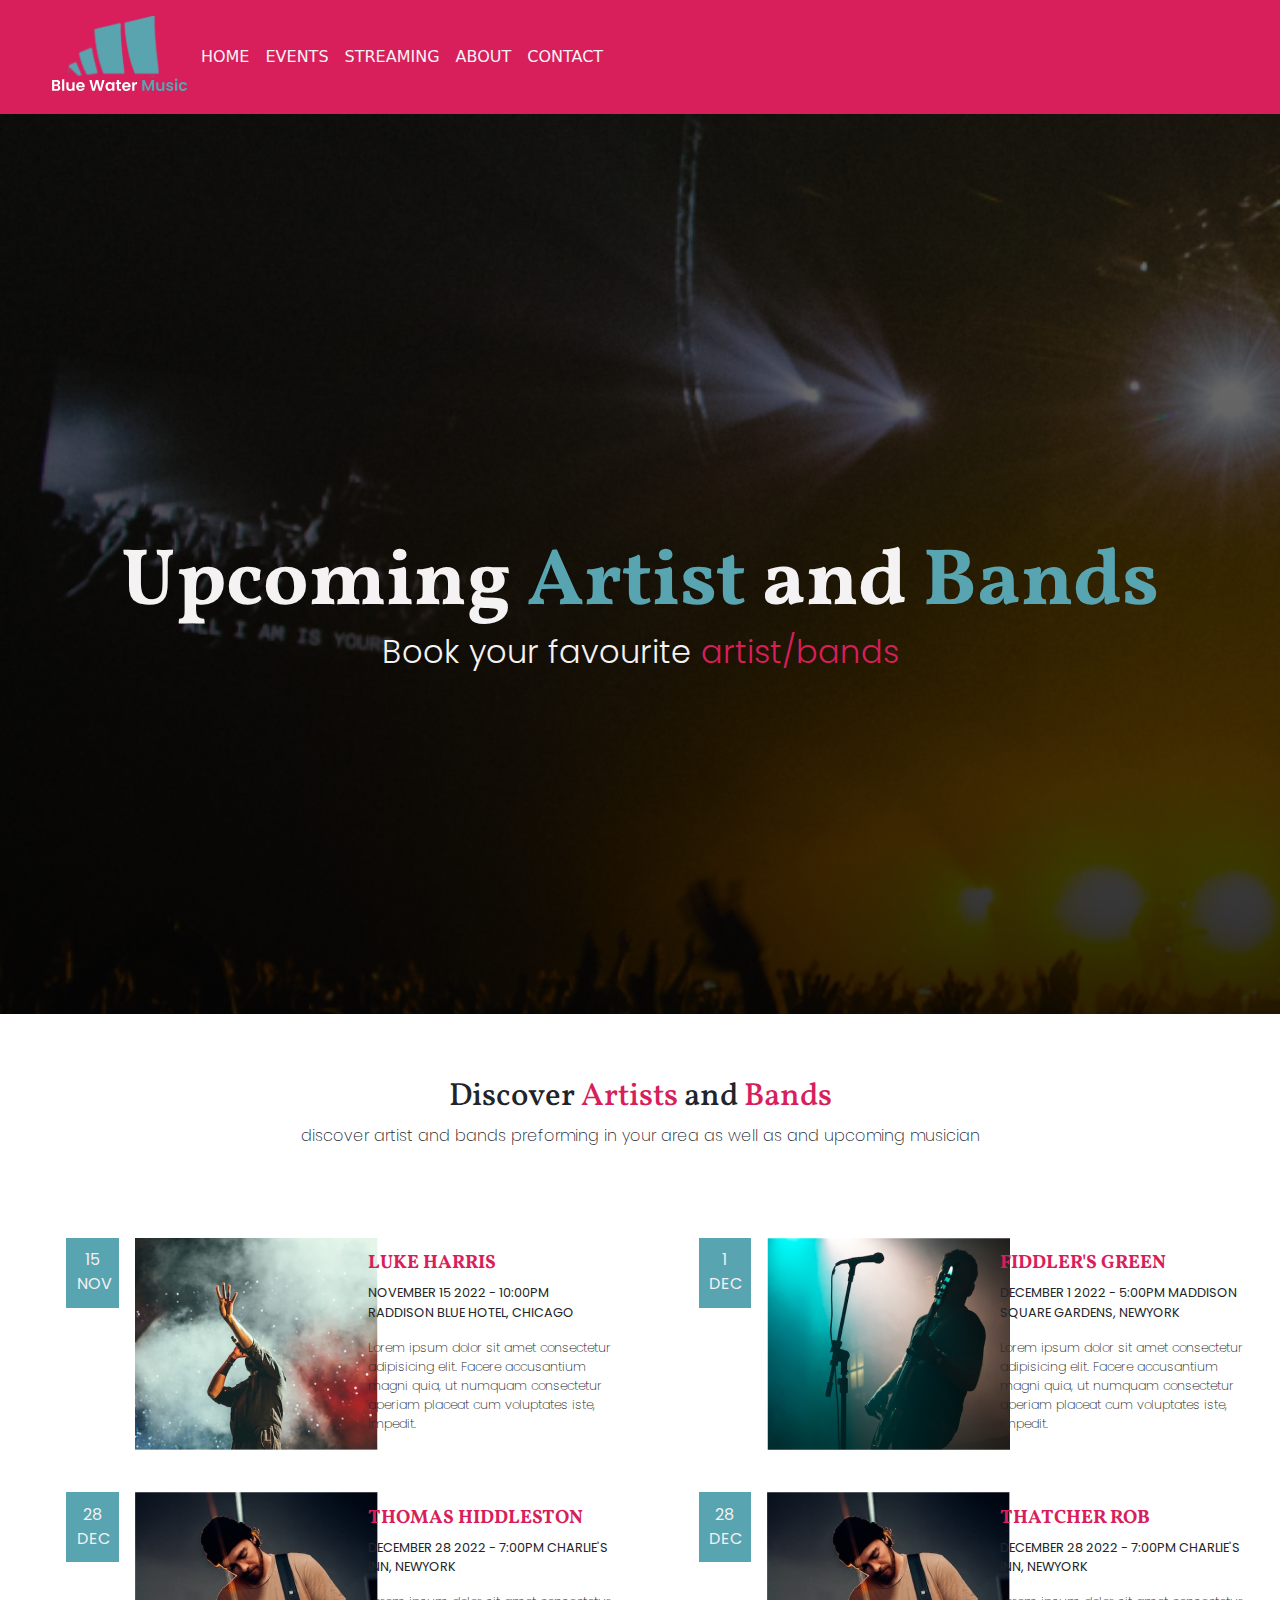
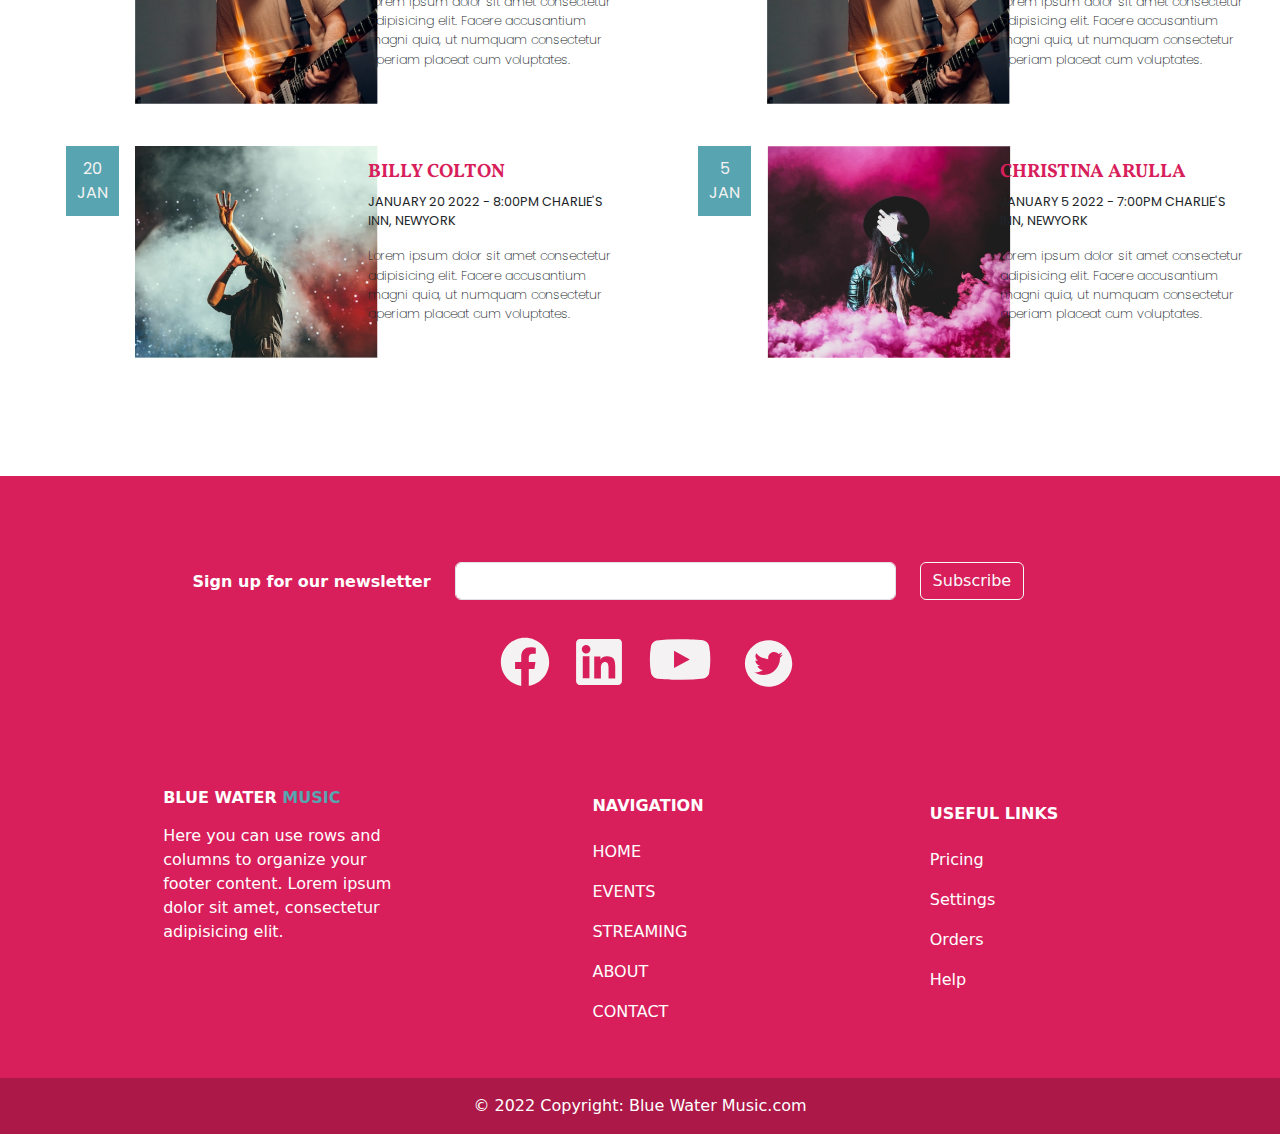
<file: events.html>
<!DOCTYPE html>
<html lang="en">
<head>
    <meta charset="UTF-8">
    <meta http-equiv="X-UA-Compatible" content="IE=edge">
    <meta name="viewport" content="width=device-width, initial-scale=1.0">
    <meta name="Description" content="Welcome to the Event page where you can book your tickets for new and upcoming artist/bands">
    <title>Blue Water Music</title>
    <link rel="icon" type="image/x-icon" href="/Images/logo-icon.svg">
    <!-- Music credited  
        <a href="https://pixabay.com/users/playsound-24686998/?utm_source=link-attribution&amp;utm_medium=referral&amp;utm_campaign=music&amp;utm_content=121294">Playsound</a> from <a href="https://pixabay.com//?utm_source=link-attribution&amp;utm_medium=referral&amp;utm_campaign=music&amp;utm_content=121294">Pixabay</a>
     -->


    <!-- Bootstrap CDN -->
        <link rel="stylesheet" href=" https://cdn.jsdelivr.net/npm/bootstrap@5.2.2/dist/css/bootstrap.min.css">  
        <script src="https://cdn.jsdelivr.net/npm/bootstrap@5.2.2/dist/js/bootstrap.bundle.min.js"></script>  

     <!-- Bootstrap Icons CDN -->
        <link rel="stylesheet" href="https://cdn.jsdelivr.net/npm/bootstrap-icons@1.9.1/font/bootstrap-icons.css">



    <!-- Google fonts -->
        <link rel="preconnect" href="https://fonts.googleapis.com"> 
        <link rel="preconnect" href="https://fonts.gstatic.com" crossorigin> 
        <link href="https://fonts.googleapis.com/css2?family=Poppins:ital,wght@0,200;0,300;0,500;0,600;1,700&display=swap" rel="stylesheet">

        <link rel="preconnect" href="https://fonts.googleapis.com"> 
        <link rel="preconnect" href="https://fonts.gstatic.com" crossorigin> 
        <link href="https://fonts.googleapis.com/css2?family=Vollkorn:wght@400;500;700&display=swap" rel="stylesheet">

    <!-- Style sheet for individual pages -->
        <link rel="stylesheet" href="css/events.css">

        <!-- Main stlye sheet (Nav, hero and footer) -->
        <link rel="stylesheet" href="css/style.css">
</head>
<body>

 <!-- Navbar -->

    <nav class="navbar navbar-expand-lg py-3 ">
        <div class="container">
          <a class="logo" href="index.html"><img src="images/logo-final.svg" alt="Blue Water Music Logo"></a>
  
          <button
            class="navbar-toggler"
            type="button"
            data-bs-toggle="collapse"
            data-bs-target="#navmenu"
          >
            <span class="navbar-toggler-icon"></span>
          </button>
  
          <div class="collapse navbar-collapse" id="navmenu">
            <ul class="navbar-nav ms-auto">
              <li class="nav-item">
                <a href="index.html" class="nav-link">HOME</a>
              </li>
              <li class="nav-item">
                <a href="events.html" class="nav-link">EVENTS</a>
              </li>
              <li class="nav-item">
                <a href="stream.html" class="nav-link">STREAMING</a>
              </li>
              <li class="nav-item">
                <a href="about.html" class="nav-link">ABOUT</a>
              </li>
              <li class="nav-item">
                <a href="contact.html" class="nav-link">CONTACT</a>
              </li>
            </ul>
          </div>
        </div>
      </nav>

  <!-- Hero section -->
      <section class="hero">
        <div class="hero-inner">
            <h1>Upcoming <span>Artist</span> and <span>Bands</span></h1>
            <p>Book your favourite<span> artist/bands</span></p>
        </div>
      </section>

      <div class="main-text">
        <h2 class="subheading"> Discover <span>Artists</span> and <span>Bands</span></h2>
        <p class="text"> discover artist and bands preforming in your area as well as and upcoming musician</p>
      </div>



       <!-- ticket display -->

    
  <div class="grid-container">

    <div class="ticket">
        
      <div class="ticket-left">
        <img src="images/band1.png" alt="band 1">
        <div class="calender">
          <div>15</div>
          <div>NOV</div>
        </div>
      </div>

      <div class="ticket-right">
        <h4>Luke Harris</h4>
        <p class="date"> November 15 2022 - 10:00pm Raddison Blue Hotel, Chicago</p>
        
        <p class="details">Lorem ipsum dolor sit amet consectetur adipisicing elit. Facere accusantium magni quia, 
          ut numquam consectetur aperiam placeat cum voluptates iste, impedit.</p>
      </div>

    </div>
    
    <!-- Second ticket -->
    <div class="ticket">
      
      <div class="ticket-left">
        <img src="images/band6.png" alt="band 1">
        <div class="calender">
          <div>1</div>
          <div>DEC</div>
        </div>
      </div>

      <div class="ticket-right">
        <h4>fiddler's green </h4>
        <p class="date"> December 1 2022 - 5:00pm Maddison Square Gardens, Newyork</p>
        
        <p class="details">Lorem ipsum dolor sit amet consectetur adipisicing elit. Facere accusantium magni quia, 
          ut numquam consectetur aperiam placeat cum voluptates iste, impedit.</p>
      </div>

    </div>

    <!-- Third ticket -->
    <div class="ticket">
      
      <div class="ticket-left">
        <img src="images/band4.png" alt="band 1">
        <div class="calender">
          <div>28</div>
          <div>DEC</div>
        </div>
      </div>

      <div class="ticket-right">
        <h4>Thomas Hiddleston</h4>
        <p class="date"> December 28 2022 - 7:00pm Charlie's Inn, Newyork</p>
        
        <p class="details">Lorem ipsum dolor sit amet consectetur adipisicing elit. Facere accusantium magni quia, 
          ut numquam consectetur aperiam placeat cum voluptates.</p>
      </div>

    </div>

    <!-- Forth ticket -->
    <div class="ticket">
      
      <div class="ticket-left">
        <img src="images/band4.png" alt="band 1">
        <div class="calender">
          <div>28</div>
          <div>DEC</div>
        </div>
      </div>

      <div class="ticket-right">
        <h4>Thatcher Rob</h4>
        <p class="date"> December 28 2022 - 7:00pm Charlie's Inn, Newyork</p>
        
        <p class="details">Lorem ipsum dolor sit amet consectetur adipisicing elit. Facere accusantium magni quia, 
          ut numquam consectetur aperiam placeat cum voluptates.</p>
      </div>

    </div>

      <!-- Fifth ticket -->
      <div class="ticket">
      
        <div class="ticket-left">
          <img src="images/band1.png" alt="band 1">
          <div class="calender">
            <div>20</div>
            <div>JAN</div>
          </div>
        </div>
  
        <div class="ticket-right">
          <h4>Billy Colton</h4>
          <p class="date"> January 20 2022 - 8:00pm Charlie's Inn, Newyork</p>
          
          <p class="details">Lorem ipsum dolor sit amet consectetur adipisicing elit. Facere accusantium magni quia, 
            ut numquam consectetur aperiam placeat cum voluptates.</p>
        </div>
  
      </div>
  
      <!-- Sixth ticket -->
      <div class="ticket">
        
        <div class="ticket-left">
          <img src="images/band5.png" alt="band 1">
          <div class="calender">
            <div>5</div>
            <div>JAN</div>
          </div>
        </div>
  
        <div class="ticket-right">
          <h4>Christina Arulla</h4>
          <p class="date"> January 5 2022 - 7:00pm Charlie's Inn, Newyork</p>
          
          <p class="details">Lorem ipsum dolor sit amet consectetur adipisicing elit. Facere accusantium magni quia, 
            ut numquam consectetur aperiam placeat cum voluptates.</p>
        </div>
  
      </div>

  </div>
     
     <!-- Footer -->

<footer class="footer text-center text-white">
  <!-- Grid container -->
  <div class="container p-4 pb-0">
    <!-- Section: Form -->
  
      <form action="form">
        <!--Grid row-->
        <div class="row d-flex justify-content-center">
          <!--Grid column-->
          <div class="col-auto mt-4">
            <p class="pt-2">
              <strong>Sign up for our newsletter</strong>
            </p>
          </div>
          <!--Grid column-->

          <!--Grid column-->
          <div class="col-md-5 col-12 mt-4">
            <!-- Email input -->
            <div class="form-outline form-white mb-4">
              <input type="email" id="form5Example29" class="form-control">
            </div>
          </div>
          <!--Grid column-->

          <!--Grid column-->
          <div class="col-auto mt-4">
            <!-- Submit button -->
            <button type="submit" class="btn btn-outline-light mb-4">
              Subscribe
            </button>
          </div>
          <!--Grid column-->
        </div>
        <!--Grid row-->
      </form>
    
    <!-- Section: Form -->
  </div>
  <!-- Grid container -->

 <!-- social links -->
 <div class="social-links">
  <img src="images/bxl_facebook-circle.svg" alt="facebook page">
  <img src="images/linkedin-box-fill.svg" alt="linkendin account">
  <img src="images/twitter-circle-filled.svg" alt="twiiter account">
  <img src="images/youtube-fill.svg" alt="youtbe account">
</div>

<!-- social links -->

   <!-- Section: Links  -->

<div class="container text-center text-md-start mt-5">
<!-- Grid row -->
<div class="row mt-3">
  <!-- Grid column -->
  <div class="col-md-3 col-lg-4 col-xl-3 mx-auto mb-4">
    <!-- Content -->
    <h6 class="text-uppercase fw-bold mb-3">
      Blue Water <span style="color: #58A4B0">Music</span>
    </h6>
    <p>
      Here you can use rows and columns to organize your footer content. Lorem ipsum
      dolor sit amet, consectetur adipisicing elit.
    </p>
  </div>
  <!-- Grid column -->

  <!-- Grid column -->
  <div class="col-md-2 col-lg-2 col-xl-2 mx-auto mt-2 pb-2 mb-5">
    <!-- Links -->
    <h6 class="text-uppercase fw-bold mb-4">
      Navigation
    </h6>
    <p>
      <a href="index.html" class="text-reset text-decoration-none">HOME</a>
    </p>
    <p>
      <a href="events.html" class="text-reset text-decoration-none">EVENTS</a>
    </p>
    <p>
      <a href="stream.html" class="text-reset text-decoration-none">STREAMING</a>
    </p>
    <p>
      <a href="about.html" class="text-reset text-decoration-none">ABOUT</a>
    </p>
    <p>
      <a href="contact.html" class="text-reset text-decoration-none">CONTACT</a>
    </p>
  </div>
  <!-- Grid column -->

  <!-- Grid column -->
  <div class="col-md-3 col-lg-2 col-xl-2 mx-auto mt-2 pt-2 mb-5">
    <!-- Links -->
    <h6 class="text-uppercase fw-bold mb-4">
      Useful links
    </h6>
    <p>
      <a href="#!" class="text-reset text-decoration-none">Pricing</a>
    </p>
    <p>
      <a href="#!" class="text-reset text-decoration-none">Settings</a>
    </p>
    <p>
      <a href="#!" class="text-reset text-decoration-none">Orders</a>
    </p>
    <p>
      <a href="#!" class="text-reset text-decoration-none">Help</a>
    </p>
  </div>
  <!-- Grid column -->

</div>
<!-- Grid row -->
</div>
<!-- Section: Links  -->

  <!-- Copyright -->
  <div class="text-center p-3" style="background-color: rgba(0, 0, 0, 0.2);">
    © 2022 Copyright:
    <a class="text-white" href=" ">Blue Water Music.com</a>
  </div>
  <!-- Copyright -->
</footer>


</body>
</html>
</file>
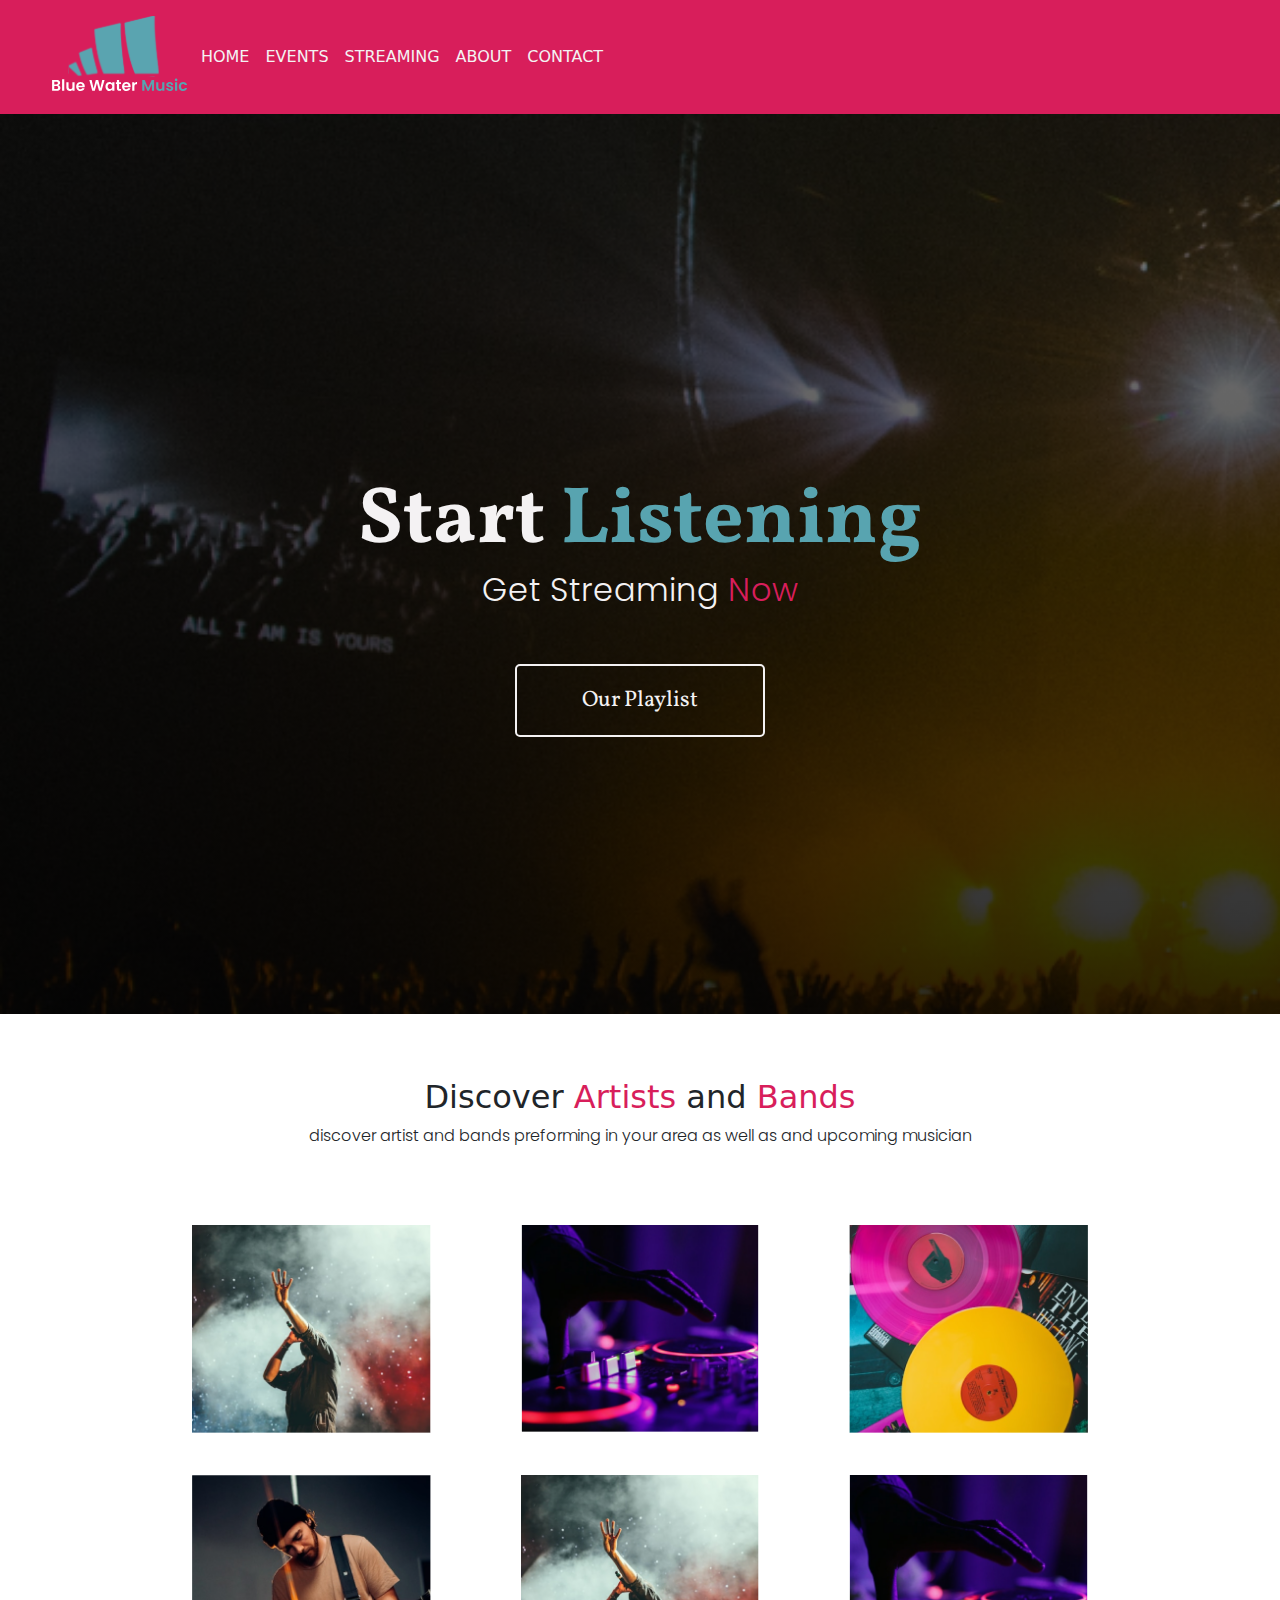
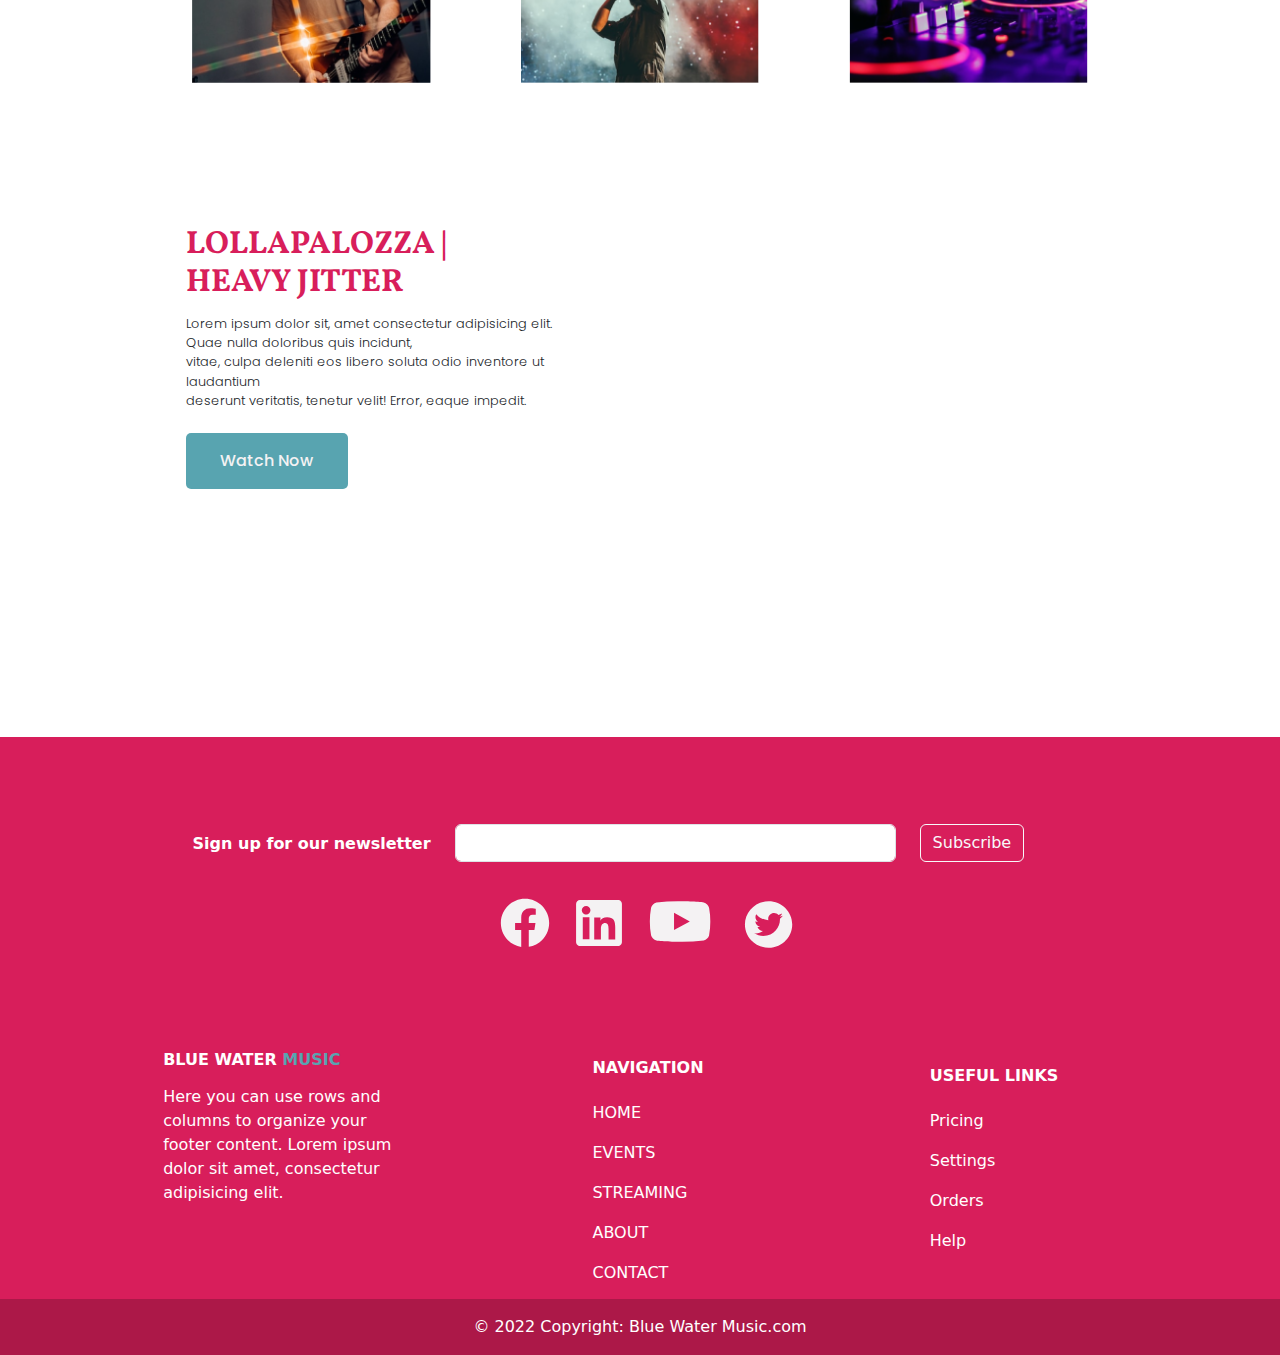
<file: stream.html>
<!DOCTYPE html>
<html lang="en">
<head>
    <meta charset="UTF-8">
    <meta http-equiv="X-UA-Compatible" content="IE=edge">
    <meta name="viewport" content="width=device-width, initial-scale=1.0">
    <meta name="Description" content="Stream your favourite music from artist or bands from Blue Water Music or download our app and listen on the go. Check our featured band Lollapalozza new single which is out now.">
    <title>Blue Water Music</title>
    <link rel="icon" type="image/x-icon" href="images/logo-icon.svg">
    <!-- Music credited  
        <a href="https://pixabay.com/users/playsound-24686998/?utm_source=link-attribution&amp;utm_medium=referral&amp;utm_campaign=music&amp;utm_content=121294">Playsound</a> from <a href="https://pixabay.com//?utm_source=link-attribution&amp;utm_medium=referral&amp;utm_campaign=music&amp;utm_content=121294">Pixabay</a>
     -->


    <!-- Bootstrap CDN -->
        <link rel="stylesheet" href=" https://cdn.jsdelivr.net/npm/bootstrap@5.2.2/dist/css/bootstrap.min.css">  
        <script src="https://cdn.jsdelivr.net/npm/bootstrap@5.2.2/dist/js/bootstrap.bundle.min.js"></script>  

     <!-- Bootstrap Icons CDN -->
        <link rel="stylesheet" href="https://cdn.jsdelivr.net/npm/bootstrap-icons@1.9.1/font/bootstrap-icons.css">



    <!-- Google fonts -->
        <link rel="preconnect" href="https://fonts.googleapis.com"> 
        <link rel="preconnect" href="https://fonts.gstatic.com" crossorigin> 
        <link href="https://fonts.googleapis.com/css2?family=Poppins:ital,wght@0,200;0,300;0,500;0,600;1,700&display=swap" rel="stylesheet">

        <link rel="preconnect" href="https://fonts.googleapis.com"> 
        <link rel="preconnect" href="https://fonts.gstatic.com" crossorigin> 
        <link href="https://fonts.googleapis.com/css2?family=Vollkorn:wght@400;500;700&display=swap" rel="stylesheet">

    <!-- Style sheet for individual pages -->
        <link rel="stylesheet" href="css/stream.css">

        <!-- Main stlye sheet (Nav, hero and footer) -->
        <link rel="stylesheet" href="css/style.css">
</head>
<body>

 <!-- Navbar -->

    <nav class="navbar navbar-expand-lg py-3">
        <div class="container">
          <a class="logo" href="index.html"><img src="images/logo-final.svg" alt="Blue Water Music Logo"></a>
  
          <button
            class="navbar-toggler"
            type="button"
            data-bs-toggle="collapse"
            data-bs-target="#navmenu"
          >
            <span class="navbar-toggler-icon"></span>
          </button>
  
          <div class="collapse navbar-collapse" id="navmenu">
            <ul class="navbar-nav ms-auto">
              <li class="nav-item">
                <a href="index.html" class="nav-link">HOME</a>
              </li>
              <li class="nav-item">
                <a href="events.html" class="nav-link">EVENTS</a>
              </li>
              <li class="nav-item">
                <a href="stream.html" class="nav-link">STREAMING</a>
              </li>
              <li class="nav-item">
                <a href="about.html" class="nav-link">ABOUT</a>
              </li>
              <li class="nav-item">
                <a href="contact.html" class="nav-link">CONTACT</a>
              </li>
            </ul>
          </div>
        </div>
      </nav>

<!-- Hero section -->
      <section class="hero">
        <div class="hero-inner">
            <h1>Start <span>Listening</span></h1>
            <p>Get Streaming <span>Now</span></p>
                <a href="#" class="tour-btn">Our Playlist</a>
        </div>
      </section>

       <!-- example albums display -->

       <div class="main-text">
        <h2 class="subheading"> Discover <span>Artists</span> and <span>Bands</span></h2>
        <p class="text"> discover artist and bands preforming in your area as well as and upcoming musician</p>
      </div>

    <div class="grid-container">

        <img src="images/band1.png" alt="stream album">

        <img src="images/band2.png" alt="stream album">
      
        <img src="images/band3.png" alt="stream album">

        <img src="images/band4.png" alt="stream album">

        <img src="images/band1.png" alt="stream album">
        
        <img src="images/band2.png" alt="stream album">
        
    </div>

  <div class="video-feature">
    <iframe src="https://www.youtube.com/embed/QIwRK-eO_Cc?start=71" title="YouTube video player"
      frameborder="0" allow="accelerometer; autoplay; clipboard-write; encrypted-media; gyroscope; picture-in-picture"
      allowfullscreen></iframe>
  
  
    <div class="video-description">
    
    
    <div class="text-container">
      <h2>Lollapalozza | Heavy Jitter</h2>
      <p>Lorem ipsum dolor sit, amet consectetur adipisicing elit. Quae nulla doloribus quis incidunt,<br> 
        vitae, culpa deleniti eos libero soluta odio inventore ut laudantium<br>
        deserunt veritatis, tenetur velit! Error, eaque impedit.</p>

    </div>

     <a href="https://www.youtube.com/watch?v=QIwRK-eO_Cc" class="view-btn">Watch Now</a>
  
  </div>

  </div>


   
  <!-- Footer -->

  <footer class="footer text-center text-white">
    <!-- Grid container -->
    <div class="container p-4 pb-0">
      <!-- Section: Form -->
    
        <form action="form">
          <!--Grid row-->
          <div class="row d-flex justify-content-center">
            <!--Grid column-->
            <div class="col-auto mt-4">
              <p class="pt-2">
                <strong>Sign up for our newsletter</strong>
              </p>
            </div>
            <!--Grid column-->
  
            <!--Grid column-->
            <div class="col-md-5 col-12 mt-4">
              <!-- Email input -->
              <div class="form-outline form-white mb-4">
                <input type="email" id="form5Example29" class="form-control">
              </div>
            </div>
            <!--Grid column-->
  
            <!--Grid column-->
            <div class="col-auto mt-4">
              <!-- Submit button -->
              <button type="submit" class="btn btn-outline-light mb-4">
                Subscribe
              </button>
            </div>
            <!--Grid column-->
          </div>
          <!--Grid row-->
        </form>
      
      <!-- Section: Form -->
    </div>
    <!-- Grid container -->
  
     <!-- social links -->
<div class="social-links">
  <img src="images/bxl_facebook-circle.svg" alt="facebook page">
  <img src="images/linkedin-box-fill.svg" alt="linkendin account">
  <img src="images/twitter-circle-filled.svg" alt="twiiter account">
  <img src="images/youtube-fill.svg" alt="youtbe account">
</div>

<!-- social links -->
  
     <!-- Section: Links  -->
  
  <div class="container text-center text-md-start mt-5">
  <!-- Grid row -->
  <div class="row mt-3">
    <!-- Grid column -->
    <div class="col-md-3 col-lg-4 col-xl-3 mx-auto mb-4">
      <!-- Content -->
      <h6 class="text-uppercase fw-bold mb-3">
        Blue Water <span style="color: #58A4B0">Music</span>
      </h6>
      <p>
        Here you can use rows and columns to organize your footer content. Lorem ipsum
        dolor sit amet, consectetur adipisicing elit.
      </p>
    </div>
    <!-- Grid column -->
  
    <!-- Grid column -->
    <div class="col-md-2 col-lg-2 col-xl-2 mx-auto mt-2 pb-2">
      <!-- Links -->
      <h6 class="text-uppercase fw-bold mb-4">
        Navigation
      </h6>
      <p>
        <a href="index.html" class="text-reset text-decoration-none">HOME</a>
      </p>
      <p>
        <a href="events.html" class="text-reset text-decoration-none">EVENTS</a>
      </p>
      <p>
        <a href="stream.html" class="text-reset text-decoration-none">STREAMING</a>
      </p>
      <p>
        <a href="about.html" class="text-reset text-decoration-none">ABOUT</a>
      </p>
      <p>
        <a href="contact.html" class="text-reset text-decoration-none">CONTACT</a>
      </p>
    </div>
    <!-- Grid column -->
  
    <!-- Grid column -->
    <div class="col-md-3 col-lg-2 col-xl-2 mx-auto mt-2 pt-2 mb-5">
      <!-- Links -->
      <h6 class="text-uppercase fw-bold mb-4">
        Useful links
      </h6>
      <p>
        <a href="#!" class="text-reset text-decoration-none">Pricing</a>
      </p>
      <p>
        <a href="#!" class="text-reset text-decoration-none">Settings</a>
      </p>
      <p>
        <a href="#!" class="text-reset text-decoration-none">Orders</a>
      </p>
      <p>
        <a href="#!" class="text-reset text-decoration-none">Help</a>
      </p>
    </div>
    <!-- Grid column -->
  
  </div>
  <!-- Grid row -->
  </div>
  <!-- Section: Links  -->
  
    <!-- Copyright -->
    <div class="text-center p-3" style="background-color: rgba(0, 0, 0, 0.2);">
      © 2022 Copyright:
      <a class="text-white" href=" ">Blue Water Music.com</a>
    </div>
    <!-- Copyright -->
  </footer>

  <script src="script.js"></script>
	</body>
</html>
</file>
<file: css/home.css>
/* Get Connected button */
.hero .tour-btn{
   
    display:block;
    width: 250px;
    border: 2px solid #F4F2F3;
    padding: 0.8em;
    margin-top: 50px;
    margin-left: auto;
    margin-right: auto;
    border-radius: 5px;
    color: #F4F2F3;;
    text-decoration: none;
    font-size: 1.4em;
    font-family: 'Vollkorn', serif;
}

.hero .tour-btn:hover{
    background-color: #D81E5B;
    border: 2px solid #D81E5B;
    transition: 0.4s ease-in-out;
}

.sub{
    font-family: 'Poppins', sans-serif;
    font-weight: 500;
    font-size: 1.6rem;
    align-items: center;
    justify-content: center;
    display: flex;
    margin-top: 3%;
}

/* Search bar styling */

.create{
    display: flex;
    flex-direction: row;
    justify-content: center;
}

p.or{
    font-family: 'Poppins', sans-serif;
    font-weight: 500;
    font-size: 1.3rem;
    margin-left: 20px;
    justify-content: center;
    align-items: center;
    display: inline;
}
div>button{
    margin-left: 2%;
}
.create>button{
    background-color:#58A4B0;
    color:#F4F2F3;
    border-radius: 5px;
    border: none;
    padding-left: 15px;
    padding-right: 15px;
    padding-top: 5px;
    padding-bottom: 5px;
    font-family: 'Poppins', sans-serif;
    font-weight: 500;
    font-size: 1rem;
}
.create>button:hover{
    background-color:#2d7580;
}


.input-group{
    width: 40%;
}

.btn{
    background-color:#D81E5B;
    color: #F4F2F3;
}
.btn:hover{
    background-color:#9f0f3f;
    color:#F4F2F3;
}

/* Music example display */

.grid-container{
    display: grid;
    grid-template-columns: 20% 20% 20%;
    grid-column-gap: 1.5em;
    width: 100%;
    justify-content: center;
    align-items: center;
    margin-top: 5%;
}

.grid-container img{
    width: 80%;
    height: auto;
    margin-bottom: 10%;
    border-radius: 10px;
    cursor: pointer;
    transition: 0.5s ease;
    transition: transform .2s;
}

.grid-container img:hover{
    transform: scale(1.2);
    border: 5px solid #D81E5B !important;
}


.veiwMore{
    width: 100%;
    padding: 1em;
    background-color: #58A4B0;
    color:#F4F2F3;
    font-family: 'Poppins', sans-serif;
    font-weight: 500;
    font-size: 1rem;
    border: none;
    border-radius: 5px;
    justify-content: center;
    align-items: center;
    display: block;
    margin-left: 100%;
    margin-top: 10%;
}

.veiwMore:hover{
    background-color: #39818d;
}

/* Social section */
  .block{
    background-color: #D9D9D9;
    width: 100%;
    height: 500px;
    margin-top: 5%;
    position: relative;
}

.right{
    display: flex;
    flex-direction: row;
}

.right>img{
    width: 68%;
   margin-top: 8%;
   cursor: default;
}

.left{
    position: absolute;
    top: 0;
    left: 0;
    margin-left: 60%;
    margin-top: 13%;
}

.left>h3{
    font-family: 'Vollkorn', serif;
    font-weight: 500;
    font-size: 2.8rem;
    text-align: center;
}
.left>p{
    font-family: 'Poppins', sans-serif;
    font-weight: 300;
    font-size: 1rem;
    text-align: center;
}

.download-btn{
    width: 40%;
    justify-content: center;
    align-items: center;
    margin-left: 30%;
    margin-bottom: 15%;
}
.music-icons{
    width: 80%;
    justify-content: center;
    align-items: center;
    margin-left: 10%;
    margin-top: -26%;
    cursor: default;
}

/* Social section dark */
.block1{
    background-color: #1E1E24;
    width: 100%;
    height: 500px;
    position: relative;
}

/* left section */

.left1{
    position: absolute;
    top: 0;
    left: 0;
    margin-left: 8%;
    margin-top: 5%;
}

.left1>h3{
    font-family: 'Vollkorn', serif;
    font-weight: 500;
    font-size: 2.8rem;
    color: #F4F2F3;
}
.left1>p{
    font-family: 'Poppins', sans-serif;
    font-weight: 300;
    font-size: 1.2rem;
    color: #F4F2F3;
    margin-top: 5%;
}
.info-btn{
    width: 50%;
    padding: 0.5em;
    background-color:#1E1E24;
    color:#F4F2F3;
    font-family: 'Poppins', sans-serif;
    font-weight: 500;
    font-size: 1rem;
    border: 2px solid #F4F2F3;
    border-radius: 5px;
    justify-content: center;
    align-items: center;
    display: block;
    margin-left: -0.8%;
    margin-top: 10%;
}

.info-btn:hover{
    background-color: #58A4B0;
    color:#1E1E24;
    border: 2px solid #58A4B0;
}

/* right section */

.right1{
    position: absolute;
    margin-left: 65%;
    top: 0;
    left: 0;
}
.artwork{
    width: 90%;
    margin-top: 10%;
}
.shark-art{
    width: 65%;
    position: absolute;
    margin-left: -75%;
    margin-top: 12%;
}




/* media quiries */

@media screen and (max-width: 400px){
    .right>img {
            margin-top: 45%;
        }
   

}


@media only screen and (max-width: 600px){
    .grid-container{
        display: grid;
        grid-template-columns: 20% 20%;
        grid-column-gap: 4em;
        width: 78%;
        
    }

    .grid-container img{
        gap: 1.5em;
        width: 150%;
        justify-content: center;
        align-items: center;
        margin-left: 50%;
    }

    .grid-container img:hover{
        transform: scale(1);
        border: 5px solid #D81E5B !important;
    }

    .create{
        display:none;
    }

    .hero .tour-btn{
        width: 150px;
        border-radius: 2px;
        font-size: 1em;
    }

    .sub{
        font-weight: 500;
        font-size: 0.8rem;
    }

    .veiwMore{
        width: 180%;
        padding: 0.8em;
        font-weight: 500;
        font-size: 0.6rem;
        margin-left: 130%;
    }

    /* Social section light */

    .right>img{
        width: 80%;
        margin-top: 32%;
        margin-left: 10%;
    }

    .block{
        width: 100%;
        height: 250px;
        background-color: white;
    }

    .left{
        margin-left: 0%;
        margin-top: 5%;
    }

    .left>h3{
        font-size: 1rem;
        
    }
    .left>p{
        font-size: 0.4rem;
        text-align: center;
        padding-left: 30%;
        padding-right: 30%;
        margin-bottom: 1%;
    }

    .download-btn{
        width: 30%;
        margin-bottom: 5%;
        margin-left: 35%;
        position: relative;
    }
    .music-icons{
        width: 30%;
        justify-content: center;
        align-items: center;
        margin-left: -32%;
        margin-top: 8%;
        
    }

    
    /* Social section dark */
.block1{
    height: 250px;
}

/* right section */

.right1{
    width: 120%;
    margin-left: 50%;
    margin-top: -10%;
}
.artwork{
    width: 30%;
    margin-top: 13%;
}
.shark-art{
    width: 28%;
    margin-left: -25%;
    margin-top: 18%;
}

/* left section */

.left1{
    position: absolute;
    top: 0;
    left: 0;
    margin-left: 8%;
    margin-top: 17%;
}

.left1>h3{
    font-weight: 500;
    font-size: 1rem;
}
.left1>p{
    font-weight: 300;
    font-size: 0.4rem;
    margin-top: 5%;
}
.info-btn{
    width: 50%;
    padding: 0.5em;
    font-weight: 300;
    font-size: 0.4rem;
    border: 1px solid #F4F2F3;
    border-radius: 5px;
    margin-left: -0.8%;
    margin-top: 10%;
}

body{
    overflow-x: hidden;
}

}
</file>
<file: css/about.css>
.container-fluid{
    width: 80%;
}

h2 {
    justify-content: center;
    align-items: center;
    display: flex;
    margin-bottom: 5%;
    font-family: "Vollkorn", serif;
    font-weight: 500;
    font-size: 2.6rem;
}

.wrapper{
    margin-bottom: 10%;
}

p{
    font-family: "Poppins", sans-serif;
    font-weight: 300;
    font-size: 1rem;

}

img.img-fluid {
    width: 665px;
    margin-left: 20%;
    margin-bottom: 5%;
}

@media screen and (max-width: 600px){
    img.img-fluid {
        margin: 0 auto;
        margin-bottom: 5%;
    }

    h2 {
        
        font-size: 1.7rem;
        padding-bottom: 5%;
        padding-top: 3%;
    }
}
</file>
<file: css/contact.css>
.container-layout {
    display: flex;
    flex-direction: row;
    margin: 0 auto !important;
    width: 80%;
    padding: 0;
}

iframe {
    width: 90%;
    height: 50%;
}

.col-lg {
    justify-content: center;
    align-items: center;
    margin-left: 10%;
    margin-top: 1%;
    margin-bottom: 20%;
}

.col-lg-2 {
    margin: 0 auto;
}

/* information styles */

h2 {
    font-family: "Vollkorn", sans-serif;
    font-size: 2.8rem;
    font-weight: 500;
    margin-bottom: 8%;
}
span {
    color: #58A4B0;
}

.information > h4 {
    color: #d30069;
    font-family: "Poppins", serif;
    font-size: 1.3rem;
    font-weight: 500;
}

.information > p {
    font-family: "Poppins", serif;
    font-size: 0.9rem;
    font-weight: 300;
}

/* contact form styling */
.contact-form-wrapper {
    padding: 10px 0;
}

.title {
    color: #f3f3f3;
}

.contact-form {
    padding: 45px 40px;
    background-color: #d30069;
    border-radius: 12px;
    max-width: 500px;
}

.contact-form textarea {
    resize: none;
}

.contact-form .form-input,
.form-text-area {
    background-color: #0000;
    height: 80px;
    padding-left: 16px;
}

.contact-form .form-text-area {
    background-color: #0000;
    height: auto;
    padding-left: 16px;
}

.contact-form .form-control::placeholder {
    color: #f3f3f3;
    font-weight: 500;
    opacity: 1;
}

.contact-form .form-control {
    color: #f3f3f3;
    font-weight: 500;
}

.contact-form .form-control {
    color: #f3f3f3;
    font-weight: 500;
}

.contact-form .form-control:focus {
    border-color: #f33fb0;
    box-shadow: inset 0 1px 1px rgba(0, 0, 0, 0.07), 0 0 8px #f33fb0;
}

.contact-form .title {
    text-align: center;
    font-size: 24px;
    font-weight: 500;
}

.contact-form .description {
    color: #f3f3f3;
    font-size: 14px;
    text-align: center;
}

.contact-form .submit-button-wrapper {
    text-align: center;
}

.contact-form .submit-button-wrapper input {
    border: none;
    border-radius: 4px;
    background-color: #f3f3f3;
    color: #d30069;
    text-transform: uppercase;
    padding: 10px 120px;
    font-weight: 500;
    letter-spacing: 2px;
}

.contact-form .submit-button-wrapper input:hover {
    background-color: #c7c7c7;
}

@media screen and (max-width: 600px) {
    .container-layout {
        flex-direction: column-reverse;
    }

    footer.footer.text-center.text-white {
        margin-top: 10%;
    }

    .contact-form .submit-button-wrapper input:hover {
        background-color: #f3f3f3;
    }

    .contact-form {
        padding: 28px 27px;
    }

    form.contact-form {
        width: 88%;
    }

    .contact-form .submit-button-wrapper input {

        padding: 1px 50px;

    }
}
</file>
<file: css/events.css>
.main-text{
    display: flex;
    justify-content: center;
    align-items: center;
    flex-direction: column;
}

.subheading{
    font-family: "Vollkorn", serif;
    font-weight: 500;
    font-size: 2rem;
}

.text{
    font-family: "Poppins", sans-serif;
    font-weight: 200;
    font-size: 1rem;
}
.subheading>span{
    color: #D81E5B;
}

/* Ticket display */

.grid-container{
    display: grid;
    grid-template-columns: 50% 50%;
    padding: 5% 0% 10% 5%;  
    gap: 2%;
}

.ticket {
    width: 80%;
    height: 240px;
    position: relative;
    margin: 0 auto;
}

.ticket:hover{
    background-color: rgba(88, 164, 176, 0.6);
    cursor:pointer;
}


/* Ticket left side */
.ticket-left{
    position: absolute;
    display: flex;
    flex-direction: row;
    padding: 2%;
}

.calender{
    position: absolute;
    margin-left: -26%;
    width: 20%;
    height: 70px;
    background-color: #58A4B0;
    padding: 4%;
    cursor: default;
}

.calender>div{
    text-align: center;
    font-family: "Poppins", sans-serif;
    font-weight: 400;
    color: #F4F2F3;
}

/* Ticket right side */
.ticket-right{
    position: absolute;
    display: flex;
    flex-direction: column;
    padding-left: 10%;
    margin-top: 5%;
    margin-left: 40%;
}


.ticket-right>h4{
    color:#D81E5B;
    font-family: "Vollkorn", serif;
    font-weight: 700;
    font-size: 1.2rem;
    text-transform: uppercase;
}

.date{
    text-transform: uppercase;
    font-family: "Poppins", sans-serif;
    font-weight: 400;
    font-size: 0.8rem;
}

.details{
    font-family: "Poppins", sans-serif;
    font-weight: 200;
    font-size: 0.8rem;
}

/* Media Quiries */



/* Extra small devices (phones, 600px and down) */

@media only screen and (max-width: 600px){

    .grid-container{
        display: block; 
        gap: 1%;
    }

        .subheading {
            font-family: "Vollkorn", serif;
            font-weight: 500;
            font-size: 1.5rem;
        }


    .ticket {
        height: 150px;
        width: 70%;
        display:flex;
        flex-direction: column;
        justify-content: center;
        align-items: center; 
        margin-bottom: 5%;
        
        
    }
         .ticket-left {
             
             margin-left: -50%;
         }

    .ticket-left>img{
        width: 150px;
        margin-left: -20%;
    }

    .ticket-right{
        margin-left: 5%;
        padding-left: 50%;
        gap: 5%;
    }

    .ticket-right>h4{
        font-weight: 500;
        font-size: 0.8rem;
       
    }
    
    .date{
        font-weight: 400;
        font-size: 0.4rem;
    }
    
    p.details{
        font-weight: 200;
        font-size: 0.5rem;
       
    }

    .text{
        font-weight: 200;
        font-size: 0.8rem;
        padding-left: 20%;
        padding-right: 20%;
        text-align: center;
        
    }

    .calender{
        display:none;
    }
    

    .ticket:hover{
        background-color: #fff;
        cursor: default;
     }
}
</file>
<file: css/stream.css>
.hero .tour-btn {

    display: block;
    width: 250px;
    border: 2px solid #F4F2F3;
    padding: 0.8em;
    margin-top: 50px;
    margin-left: auto;
    margin-right: auto;
    border-radius: 5px;
    color: #F4F2F3;
    text-decoration: none;
    font-size: 1.4em;
    font-family: 'Vollkorn', serif;
}

.hero .tour-btn:hover {
    background-color: #D81E5B;
    border: 2px solid #D81E5B;
    transition: 0.2s ease-in-out;
}

.main-text {
    display: flex;
    justify-content: center;
    align-items: center;
    flex-direction: column;
}

.subheading>h2 {
    font-family: "Vollkorn", serif;
    font-weight: 500;
    font-size: 2rem;
}

.text {
    font-family: "Poppins", sans-serif;
    font-weight: 300;
    font-size: 1rem;
    margin-bottom: 6%;
}

.subheading>span {
    color: #D81E5B;
}

.grid-container {
    display: grid;
    grid-template-columns: auto auto auto;
    margin: 0 auto;
    gap: 10%;
    width: 70%;
}

.grid-container>img {
    width: 100%;
    transition: transform 0.2s ease-in-out;
    cursor: pointer;
}

.grid-container>img:hover {
    transform: scale(1.2);
}

.video-feature {
    display: flex;
    flex-direction: row-reverse;
    align-items: center;
    justify-content: center;
    margin-top: 10%;
    margin-left: 5%;
    margin-bottom: 15%;
}

iframe {
    width: 560px;
    height: 315px;
    margin-right: 16%;
    margin-bottom: 5%;
    cursor: pointer;
    z-index: 1;
}

.video-description {
    margin-left: 10%;
}

.text-container>h2 {
    font-family: "Vollkorn", sans-serif;
    font-weight: 700;
    font-size: 2rem;
    color: #D81E5B;
    text-transform: uppercase;
    margin-bottom: 3%;
}

.text-container {
    width: 80%;
    margin-bottom: 5%;
}

.text-container p {
    font-family: "Poppins", serif;
    font-weight: 300;
    font-size: 0.8rem;

}

.view-btn {
    width: 35%;
    padding: 1em;
    background-color: #58A4B0;
    color: #F4F2F3;
    font-family: 'Poppins', sans-serif;
    font-weight: 500;
    font-size: 1rem;
    border: none;
    border-radius: 5px;
    display: block;
    text-decoration: none;
    list-style: none;
    text-align: center;
}

.view-btn:hover {
    background-color: #39818d;
    color: #F4F2F3;
}

/* Media Quiries */


/* (phones, 600px and down) */

@media only screen and (max-width: 600px) {

    :root {
            scroll-behavior: smooth;
            overflow-x: hidden;
        }

    .text {
        font-size: 0.7rem;
       width: 60%;
    }

    .video-feature {
        width: 70%;
        flex-direction: column;
        margin-left: 5%;

    }

    iframe {
        width: 320px;
        height: 210px;
        margin-bottom: 80%;
        margin-left: 45%;
    }


    .video-description {
        padding: 0;
        width: 100%;
        margin-left: 25%;
        position: absolute;
    }

    .text-container>h2 {
        font-weight: 500;
        font-size: 0.8rem;
        margin-left: 12%;

    }

    .text-container {
        width: 70%;
       height: 100px;
       position: absolute;
       padding-top: 20px;
       padding-bottom: 10px;
        top: 40%;
        left: 15%;
        
        
    }

    .text-container p {
        font-size: 0.6rem;
        text-align: left;
        line-height: 1.5em;
        position: relative;
    }

    .view-btn {
        width: 70%;
        padding: 0.6em;
        font-size: 0.7rem;
        border-radius: 2px;
        margin-top: 63%;
        margin-left: 14%;
        

    }

}
</file>
<file: css/style.css>
@import url("https://cdn.jsdelivr.net/npm/bootstrap-icons@1.9.1/font/bootstrap-icons.css");

body::before::after {
    padding: 0;
    margin: 0;
    font-family: 'Poppins', sans-serif;
    font-family: 'Vollkorn', serif;;
    background-color: #f2f2f2;
    min-width: 100%;
    overflow-x: hidden;
  }

  /* navbar styling */

  .container{
    margin: 0;
    padding-left: 4%;
  }

  div#navmenu {
    margin-right: 48%;
}

.logo>img{
    width: 120%;
    justify-content: flex-start;
    display: flex;
}
.navbar{
    background-color: #D81E5B;
    
}

.nav-link{
    color: #F4F2F3;
}

/* Hero styling */
.hero 
{ 
   /* Hero sizing */ 
  
   width: 100%; 
   height: 100vh; 
   display: flex;
   justify-content: center;
   align-items: center;
   text-align: center;
   background-image: linear-gradient(rgba(0, 0, 0, 0.5),rgba(0, 
   0, 0, 0.5)), url(../images/epichero.png);
   background-size: cover;
   background-position: left top;
   background-repeat: no-repeat;
   color: #F4F2F3;
   margin-bottom: 5%;
  
} 
.hero-inner{
    margin-top: 10%;
}
.hero h1{
    font-size: 5em;
    margin-top: 0;
    margin-bottom: 0.5em;
    font-family: 'Vollkorn', serif;
    font-weight: 700;
    line-height: 0.1em;
}
h1>span{
    color: #58A4B0;
}

.hero-inner p{
    margin: 0 auto;
    text-align: center;
    font-family: 'Poppins' , sans-serif;
    font-weight: 300;
    font-size: 2rem;
    line-height: 1.5em;
}

p>span{
    color:#D81E5B;
}

/* footer styling */
.footer{
    display: flex;
    flex-direction: column;
    position: relative;
    background-color:#D81E5B;
    padding: 3%;
}

.text-center.p-3 {
    width: 100%;
    position: absolute;
    bottom: 0;
    left: 0;
}
.text-white{
    text-decoration: none;
}

.social-links{
    width: 70%;
    height: 100px;
    margin-left: 15%;
}
.social-links img{
    padding-left: 15px;
    cursor: pointer;
    transition: 0.5s ease;
    transition: transform .2s;
}
.social-links img:hover{
    transform: scale(1.2);
}

/* media quieries */

 

@media only screen and (max-width: 600px){

    :root {
            scroll-behavior: smooth;
            overflow-x: hidden;
        }

    .hero h1{
        font-size: 1.5em;
        font-weight: 500;
    }

    .hero-inner p{
        font-weight: 300;
        font-size: 0.8rem;
        margin-top: 8%;
    }

    .hero { 
     height: 50vh; 
    } 

    .logo>img{
        width: 105%;
        margin-left: -10%;
    }

    div#navmenu {
        margin-left: 0%;
    }

    .footer{
        justify-content: center;
        
        display: flex;
        align-items: center;
        flex-direction: column;
    }

    .text-center.p-3 {
        
        left: 0;
        bottom: 0;
        width: 100vw;
        color: white;
        text-align: center;
    }

    .social-links{
        width: 20%;
        height: 100px;
        margin-left: 0%;
        margin-top: 5%;
    }

    .social-links{
       width: 10%;
       display: flex;
       flex-direction: row;
       justify-content: center;
    }

    .social-links img:hover{
        transform: scale(1);
    }


    /* newsletter input */

        input#form5Example29 {
            width: 80%;
            margin: 0 auto;
        }

   
}
</file>
